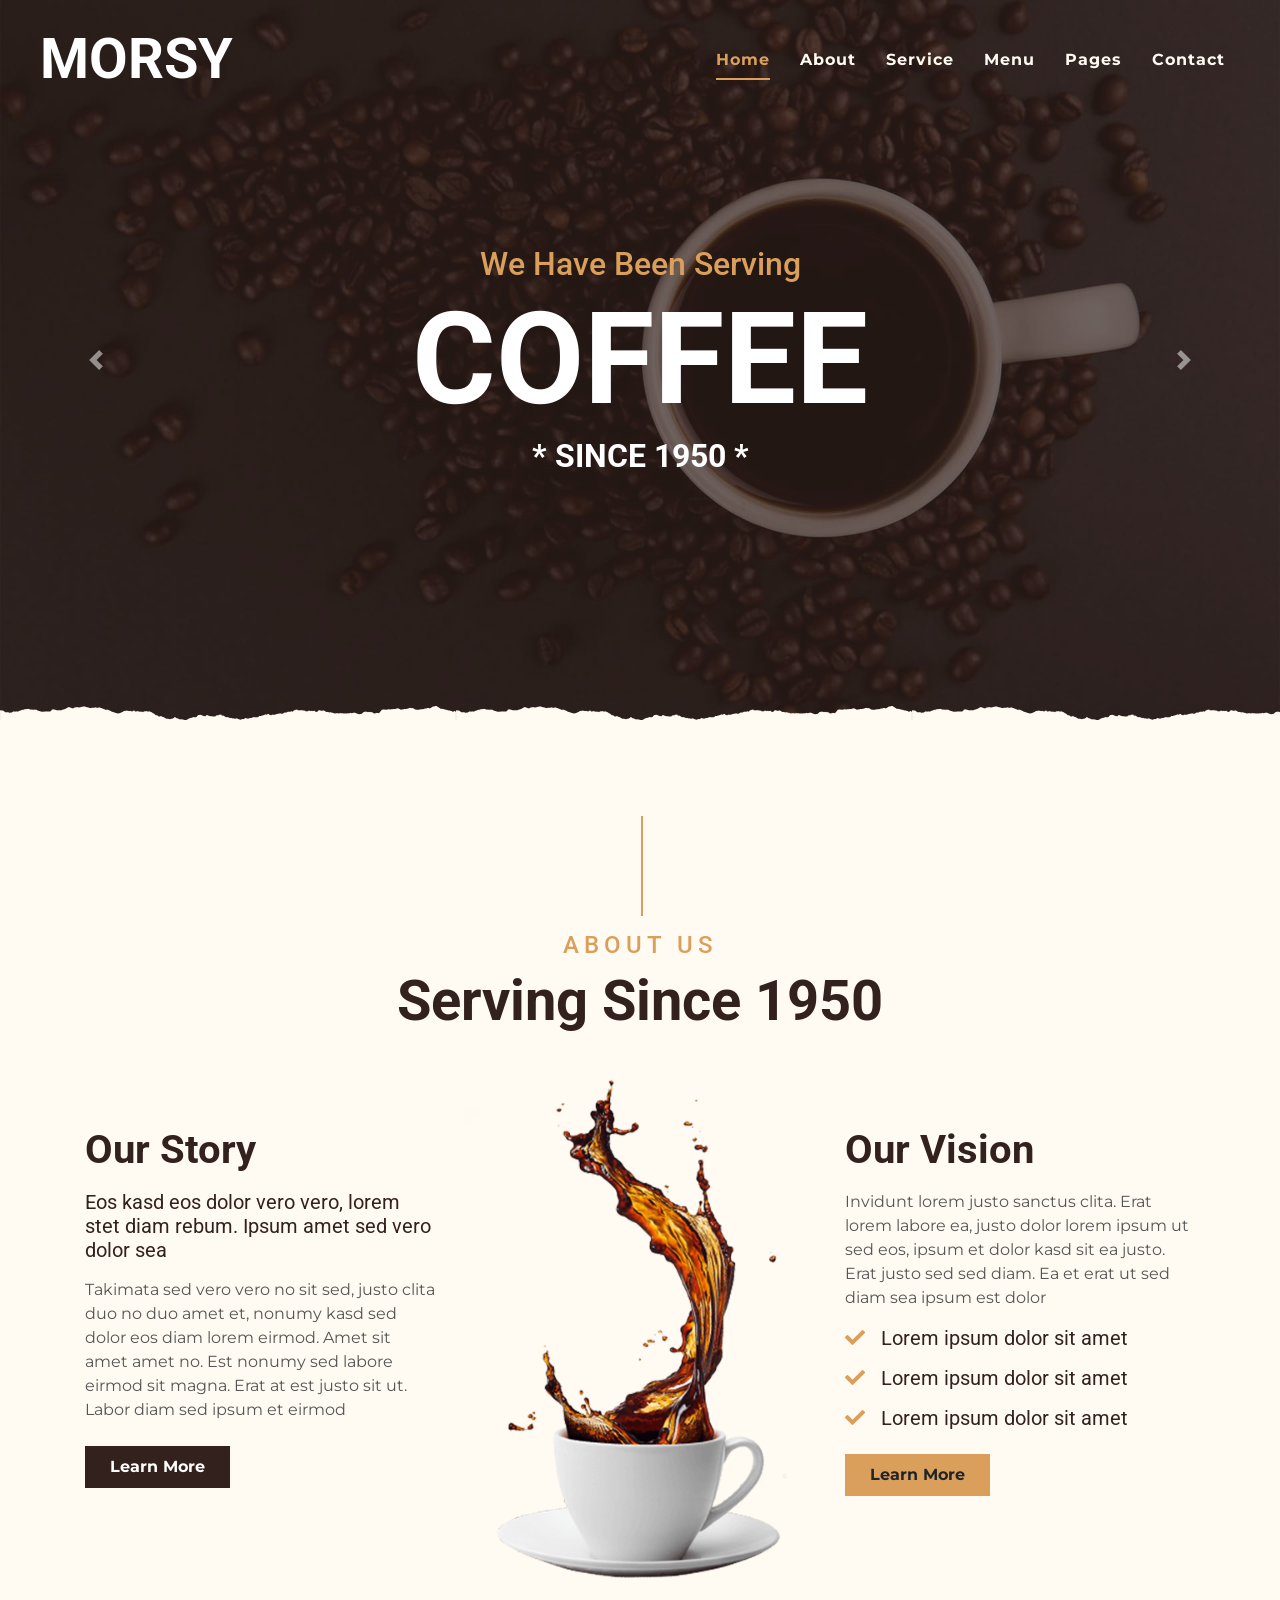
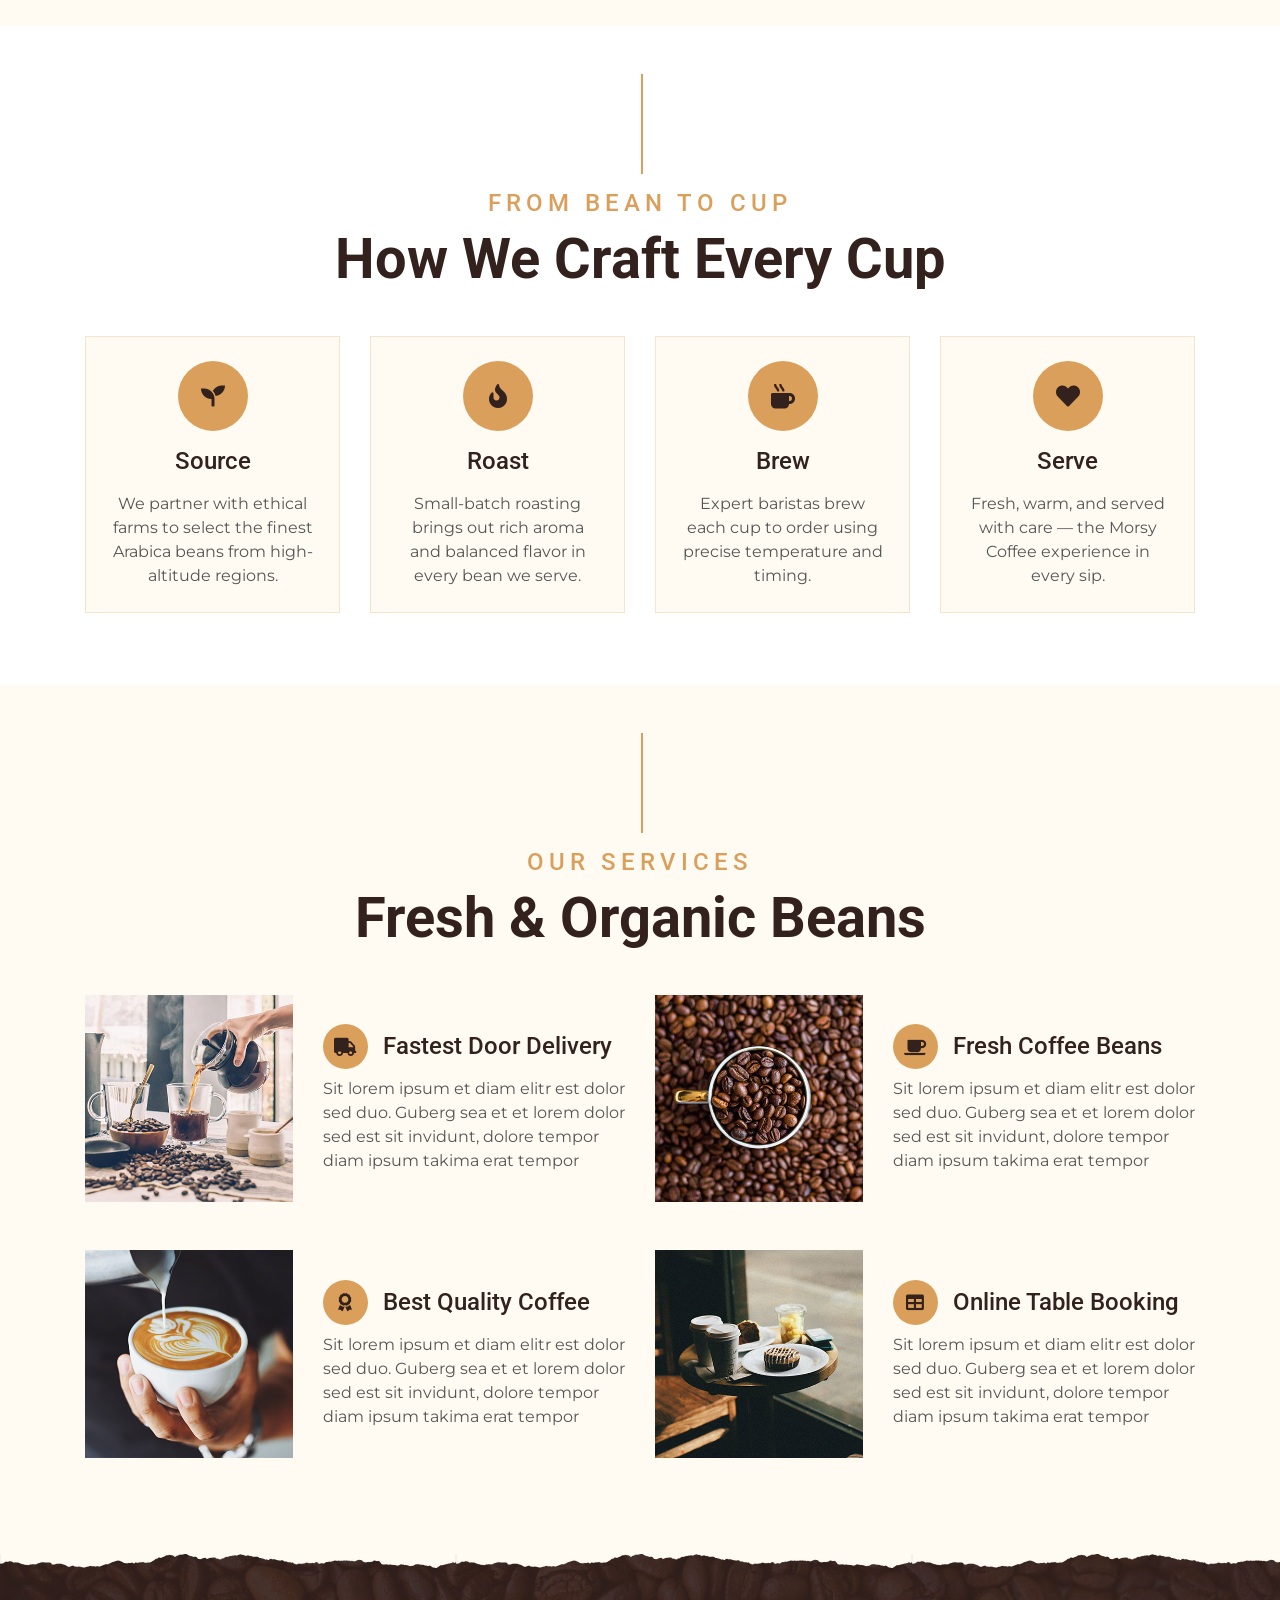
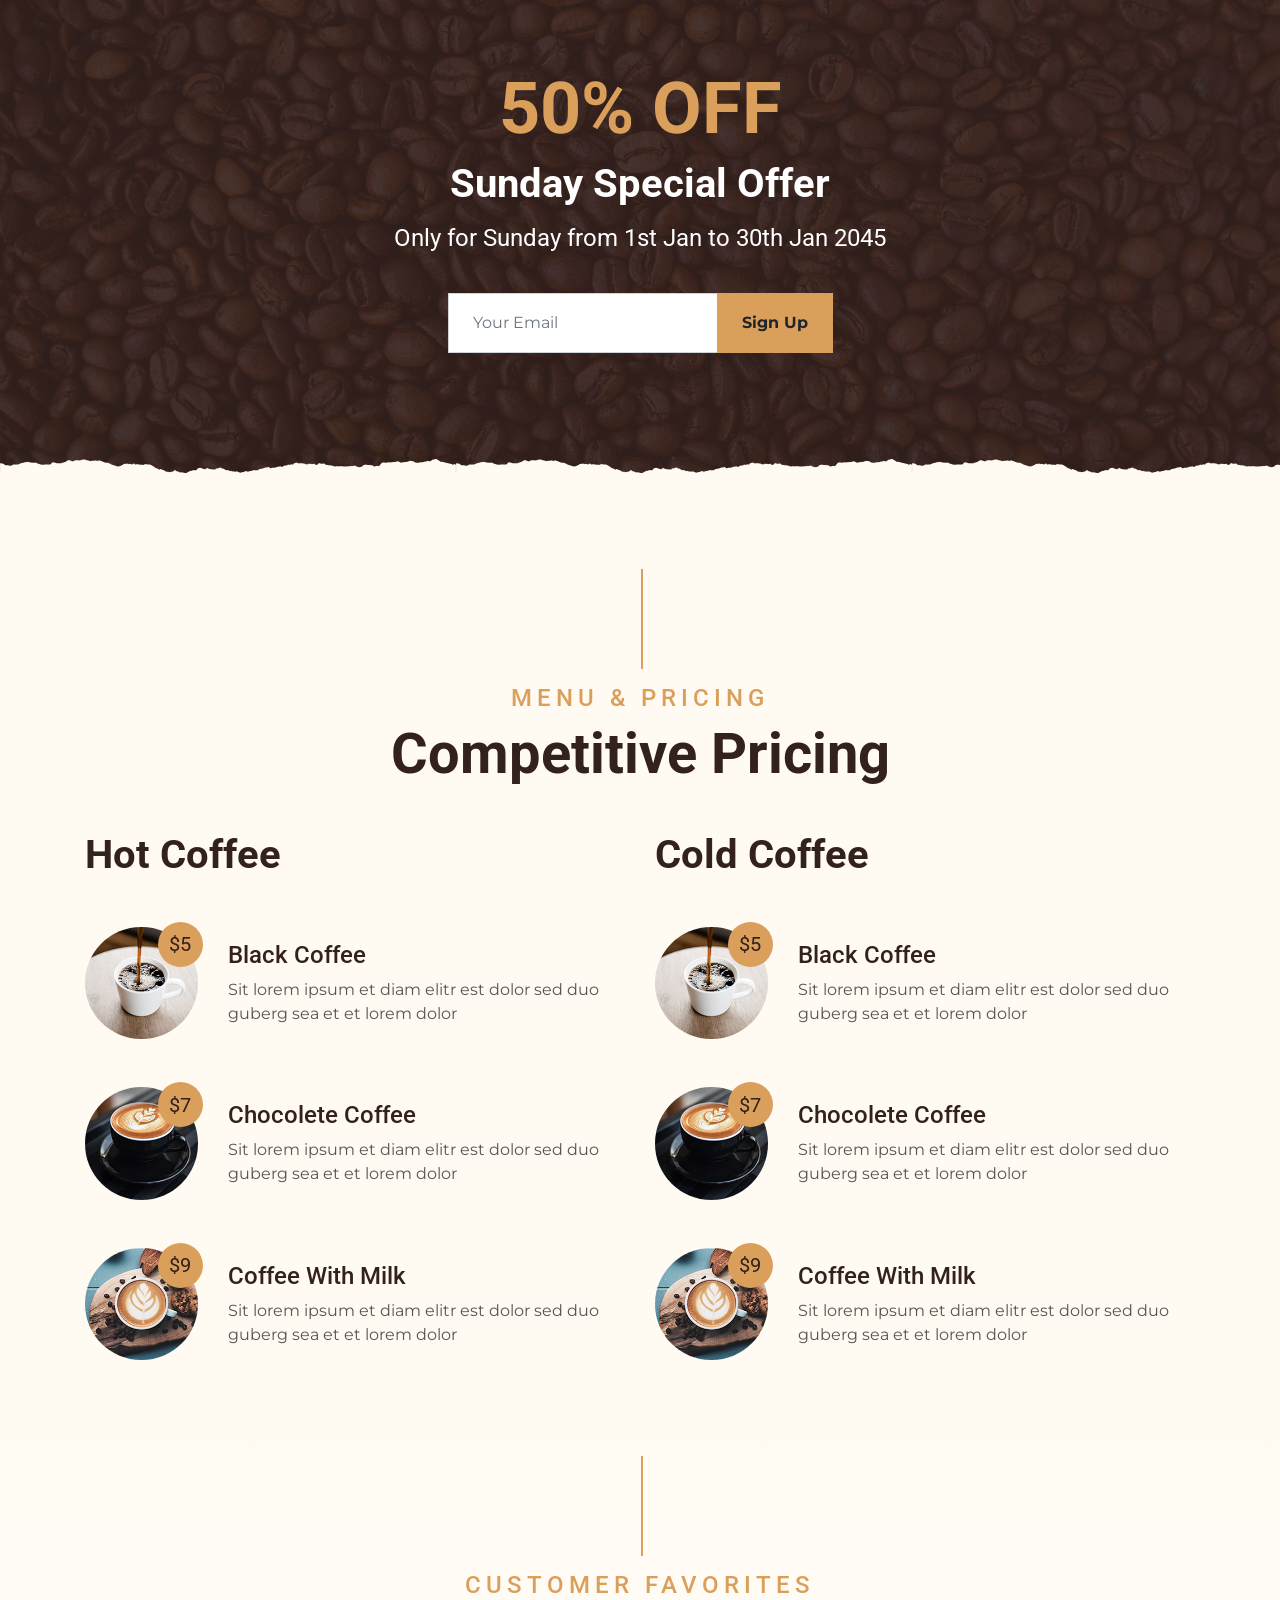
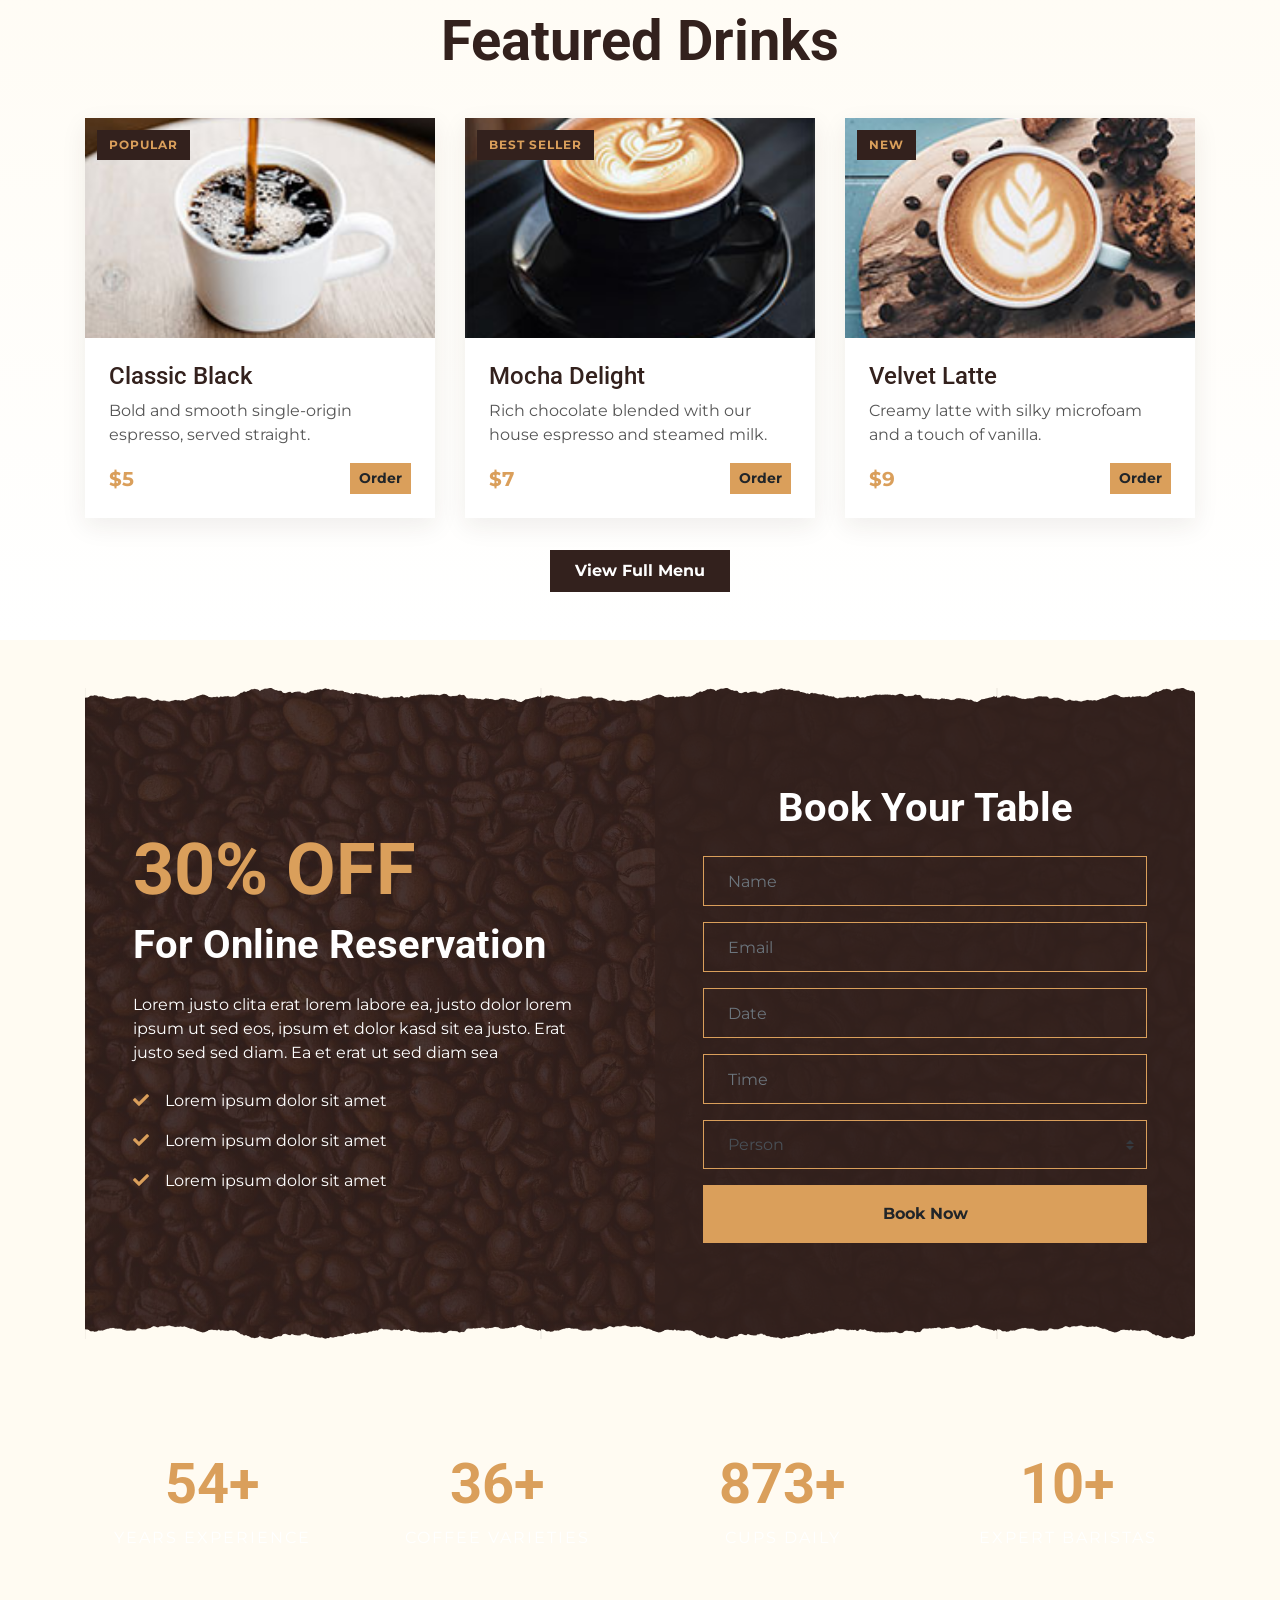
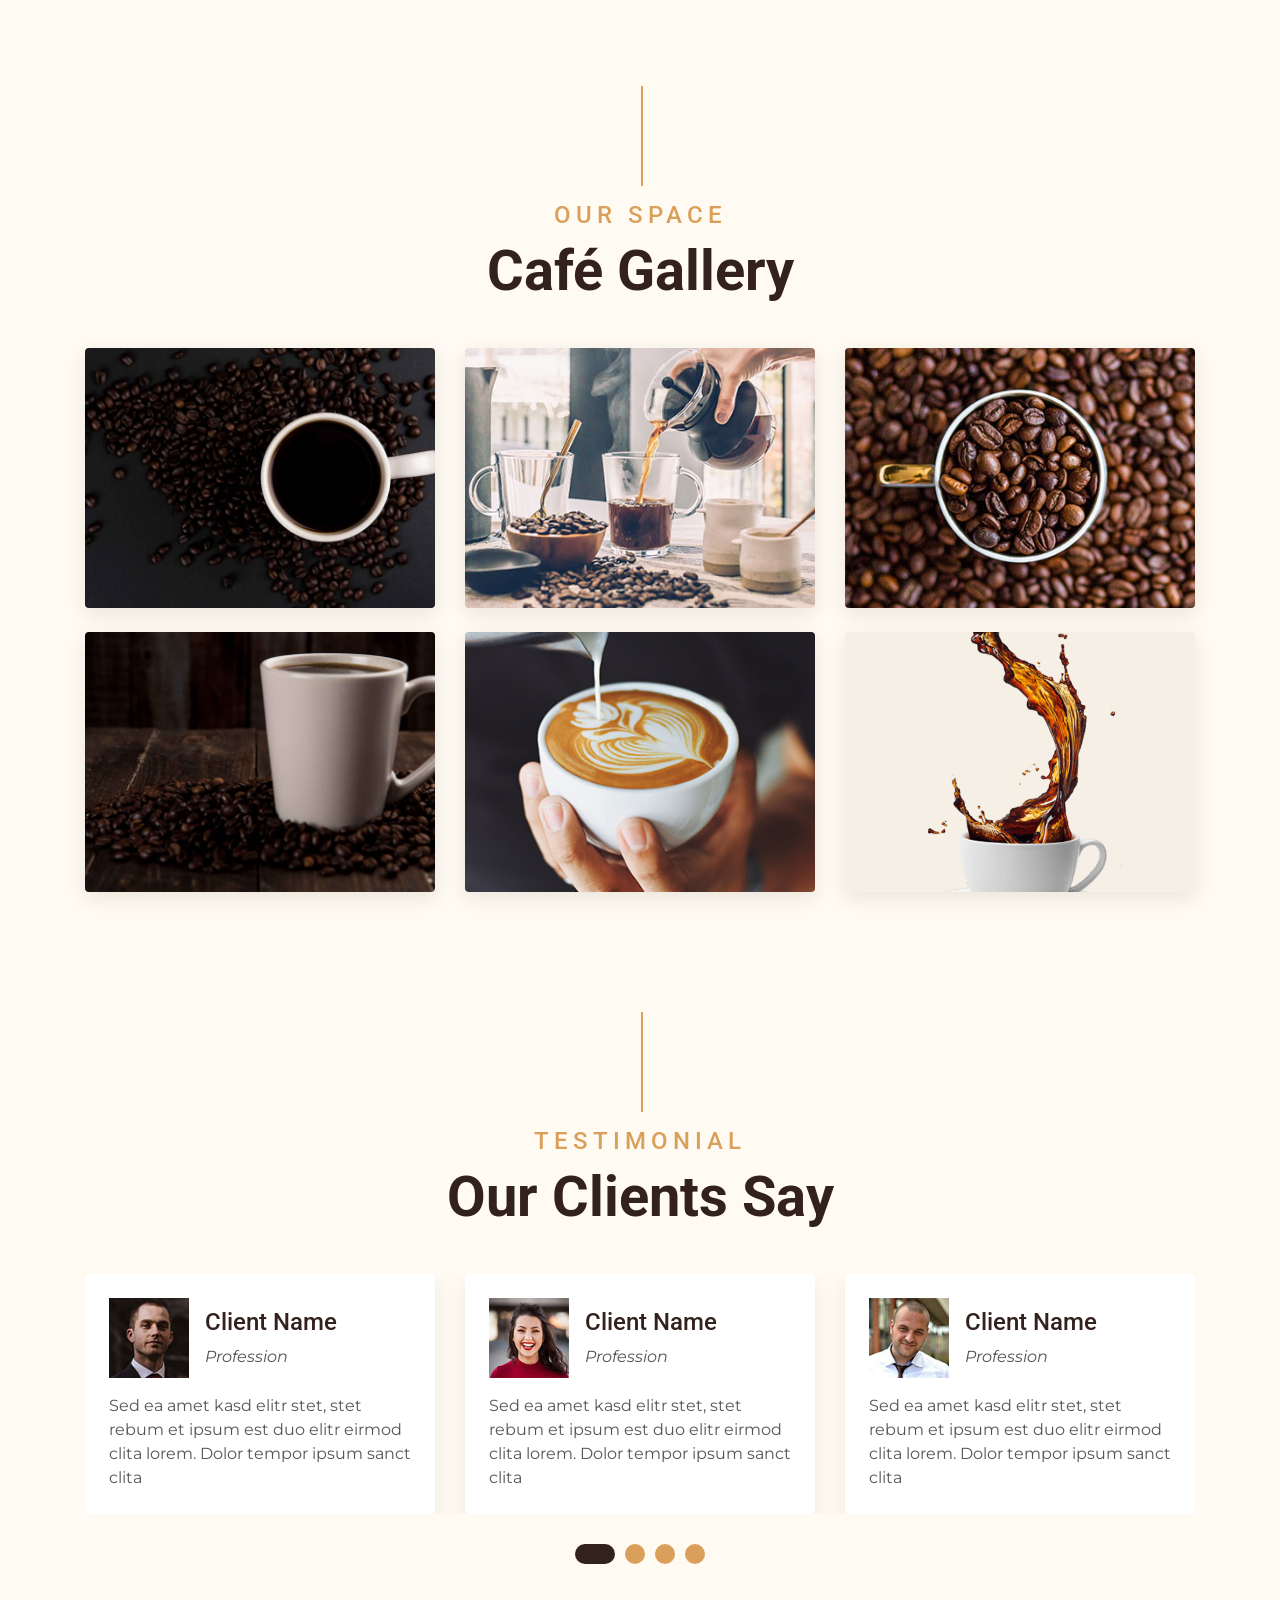
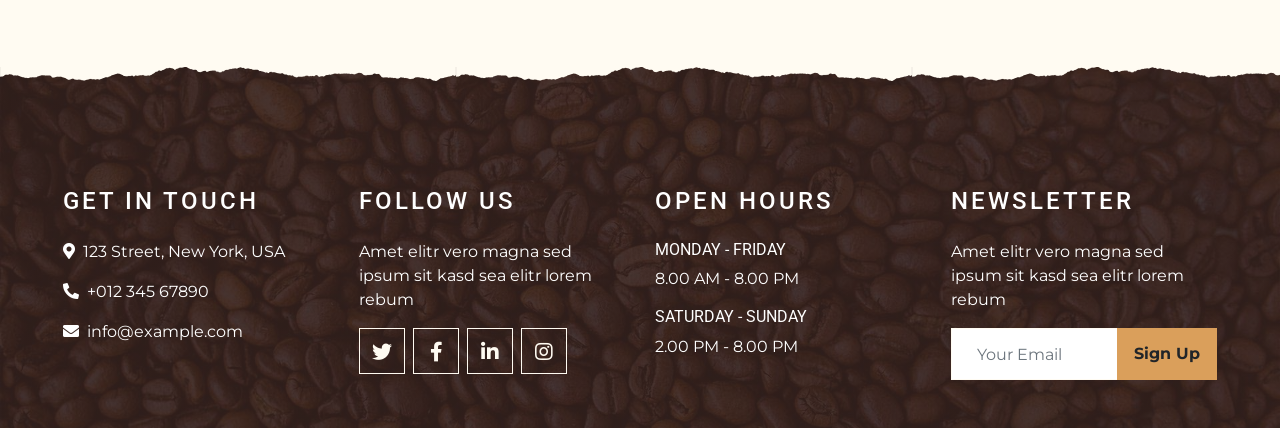
<file: index.html>
﻿<!DOCTYPE html>
<html lang="en">

<head>
    <meta charset="utf-8">
    <title>Morsy Coffee</title>
    <meta content="width=device-width, initial-scale=1.0" name="viewport">
    <meta content="coffee shop, cafe, morsy, menu, reservation" name="keywords">
    <meta content="Morsy Coffee — premium coffee, fresh beans, online reservations, and warm hospitality since 1950." name="description">

    <!-- Favicon -->
    <link href="img/favicon.ico" rel="icon">

    <!-- Google Font -->
    <link rel="preconnect" href="https://fonts.gstatic.com">
    <link href="https://fonts.googleapis.com/css2?family=Montserrat:wght@200;400&family=Roboto:wght@400;500;700&display=swap" rel="stylesheet"> 

    <!-- Font Awesome -->
    <link href="https://cdnjs.cloudflare.com/ajax/libs/font-awesome/5.10.0/css/all.min.css" rel="stylesheet">

    <!-- Libraries Stylesheet -->
    <link href="lib/owlcarousel/assets/owl.carousel.min.css" rel="stylesheet">
    <link href="lib/tempusdominus/css/tempusdominus-bootstrap-4.min.css" rel="stylesheet" />

    <!-- Customized Bootstrap Stylesheet -->
    <link href="css/style.min.css" rel="stylesheet">
    <link href="css/enhancements.css" rel="stylesheet">
</head>

<body>
    <a class="skip-link" href="#main-content">Skip to main content</a>
    <!-- Navbar Start -->
    <div class="container-fluid p-0 nav-bar">
        <nav class="navbar navbar-expand-lg bg-none navbar-dark py-3">
            <a href="index.html" class="navbar-brand px-lg-4 m-0">
                <h1 class="m-0 display-4 text-uppercase text-white">MORSY</h1>
            </a>
            <button type="button" class="navbar-toggler" data-toggle="collapse" data-target="#navbarCollapse" aria-controls="navbarCollapse" aria-expanded="false" aria-label="Toggle navigation">
                <span class="navbar-toggler-icon"></span>
            </button>
            <div class="collapse navbar-collapse justify-content-between" id="navbarCollapse">
                <div class="navbar-nav ml-auto p-4">
                    <a href="index.html" class="nav-item nav-link active">Home</a>
                    <a href="about.html" class="nav-item nav-link">About</a>
                    <a href="service.html" class="nav-item nav-link">Service</a>
                    <a href="menu.html" class="nav-item nav-link">Menu</a>
                    <div class="nav-item dropdown">
                        <a href="#" class="nav-link dropdown-toggle" data-toggle="dropdown">Pages</a>
                        <div class="dropdown-menu text-capitalize">
                            <a href="reservation.html" class="dropdown-item">Reservation</a>
                            <a href="testimonial.html" class="dropdown-item">Testimonial</a>
                        </div>
                    </div>
                    <a href="contact.html" class="nav-item nav-link">Contact</a>
                </div>
            </div>
        </nav>
    </div>
    <!-- Navbar End -->

    <!-- Carousel Start -->
    <div id="main-content" class="container-fluid p-0 mb-5">
        <div id="blog-carousel" class="carousel slide overlay-bottom" data-ride="carousel">
            <div class="carousel-inner">
                <div class="carousel-item active">
                    <img class="w-100" src="img/carousel-1.jpg" alt="Fresh coffee at Morsy">
                    <div class="carousel-caption d-flex flex-column align-items-center justify-content-center hero-caption">
                        <h2 class="text-primary font-weight-medium m-0 hero-line">We Have Been Serving</h2>
                        <h1 class="display-1 text-white m-0 hero-line hero-line-delay">COFFEE</h1>
                        <h2 class="text-white m-0 hero-line hero-line-delay-2">* SINCE 1950 *</h2>
                    </div>
                </div>
                <div class="carousel-item">
                    <img class="w-100" src="img/carousel-2.jpg" alt="Fresh coffee at Morsy">
                    <div class="carousel-caption d-flex flex-column align-items-center justify-content-center hero-caption">
                        <h2 class="text-primary font-weight-medium m-0 hero-line">We Have Been Serving</h2>
                        <h1 class="display-1 text-white m-0 hero-line hero-line-delay">COFFEE</h1>
                        <h2 class="text-white m-0 hero-line hero-line-delay-2">* SINCE 1950 *</h2>
                    </div>
                </div>
            </div>
            <a class="carousel-control-prev" href="#blog-carousel" data-slide="prev">
                <span class="carousel-control-prev-icon"></span>
            </a>
            <a class="carousel-control-next" href="#blog-carousel" data-slide="next">
                <span class="carousel-control-next-icon"></span>
            </a>
        </div>
    </div>
    <!-- Carousel End -->


    <!-- About Start -->
    <div class="container-fluid py-5">
        <div class="container">
            <div class="section-title">
                <h4 class="text-primary text-uppercase" style="letter-spacing: 5px;">About Us</h4>
                <h1 class="display-4">Serving Since 1950</h1>
            </div>
            <div class="row">
                <div class="col-lg-4 py-0 py-lg-5">
                    <h1 class="mb-3">Our Story</h1>
                    <h5 class="mb-3">Eos kasd eos dolor vero vero, lorem stet diam rebum. Ipsum amet sed vero dolor sea</h5>
                    <p>Takimata sed vero vero no sit sed, justo clita duo no duo amet et, nonumy kasd sed dolor eos diam lorem eirmod. Amet sit amet amet no. Est nonumy sed labore eirmod sit magna. Erat at est justo sit ut. Labor diam sed ipsum et eirmod</p>
                    <a href="about.html" class="btn btn-secondary font-weight-bold py-2 px-4 mt-2">Learn More</a>
                </div>
                <div class="col-lg-4 py-5 py-lg-0" style="min-height: 500px;">
                    <div class="position-relative h-100">
                        <img class="position-absolute w-100 h-100" src="img/about.png" style="object-fit: cover;">
                    </div>
                </div>
                <div class="col-lg-4 py-0 py-lg-5">
                    <h1 class="mb-3">Our Vision</h1>
                    <p>Invidunt lorem justo sanctus clita. Erat lorem labore ea, justo dolor lorem ipsum ut sed eos, ipsum et dolor kasd sit ea justo. Erat justo sed sed diam. Ea et erat ut sed diam sea ipsum est dolor</p>
                    <h5 class="mb-3"><i class="fa fa-check text-primary mr-3"></i>Lorem ipsum dolor sit amet</h5>
                    <h5 class="mb-3"><i class="fa fa-check text-primary mr-3"></i>Lorem ipsum dolor sit amet</h5>
                    <h5 class="mb-3"><i class="fa fa-check text-primary mr-3"></i>Lorem ipsum dolor sit amet</h5>
                    <a href="about.html" class="btn btn-primary font-weight-bold py-2 px-4 mt-2">Learn More</a>
                </div>
            </div>
        </div>
    </div>
    <!-- About End -->


    <!-- Process Start -->
    <div class="container-fluid py-5 process-section">
        <div class="container">
            <div class="section-title">
                <h4 class="text-primary text-uppercase" style="letter-spacing: 5px;">From Bean to Cup</h4>
                <h1 class="display-4">How We Craft Every Cup</h1>
            </div>
            <div class="row reveal-stagger">
                <div class="col-lg-3 col-md-6 mb-4 reveal-stagger-item">
                    <div class="process-card text-center h-100 p-4">
                        <div class="process-icon mx-auto mb-3"><i class="fa fa-seedling"></i></div>
                        <h4 class="mb-3">Source</h4>
                        <p class="m-0">We partner with ethical farms to select the finest Arabica beans from high-altitude regions.</p>
                    </div>
                </div>
                <div class="col-lg-3 col-md-6 mb-4 reveal-stagger-item">
                    <div class="process-card text-center h-100 p-4">
                        <div class="process-icon mx-auto mb-3"><i class="fa fa-fire"></i></div>
                        <h4 class="mb-3">Roast</h4>
                        <p class="m-0">Small-batch roasting brings out rich aroma and balanced flavor in every bean we serve.</p>
                    </div>
                </div>
                <div class="col-lg-3 col-md-6 mb-4 reveal-stagger-item">
                    <div class="process-card text-center h-100 p-4">
                        <div class="process-icon mx-auto mb-3"><i class="fa fa-mug-hot"></i></div>
                        <h4 class="mb-3">Brew</h4>
                        <p class="m-0">Expert baristas brew each cup to order using precise temperature and timing.</p>
                    </div>
                </div>
                <div class="col-lg-3 col-md-6 mb-4 reveal-stagger-item">
                    <div class="process-card text-center h-100 p-4">
                        <div class="process-icon mx-auto mb-3"><i class="fa fa-heart"></i></div>
                        <h4 class="mb-3">Serve</h4>
                        <p class="m-0">Fresh, warm, and served with care — the Morsy Coffee experience in every sip.</p>
                    </div>
                </div>
            </div>
        </div>
    </div>
    <!-- Process End -->


    <!-- Service Start -->
    <div class="container-fluid pt-5">
        <div class="container">
            <div class="section-title">
                <h4 class="text-primary text-uppercase" style="letter-spacing: 5px;">Our Services</h4>
                <h1 class="display-4">Fresh & Organic Beans</h1>
            </div>
            <div class="row">
                <div class="col-lg-6 mb-5">
                    <div class="row align-items-center">
                        <div class="col-sm-5">
                            <img class="img-fluid mb-3 mb-sm-0" src="img/service-1.jpg" alt="Coffee shop">
                        </div>
                        <div class="col-sm-7">
                            <h4><i class="fa fa-truck service-icon"></i>Fastest Door Delivery</h4>
                            <p class="m-0">Sit lorem ipsum et diam elitr est dolor sed duo. Guberg sea et et lorem dolor sed est sit
                                invidunt, dolore tempor diam ipsum takima erat tempor</p>
                        </div>
                    </div>
                </div>
                <div class="col-lg-6 mb-5">
                    <div class="row align-items-center">
                        <div class="col-sm-5">
                            <img class="img-fluid mb-3 mb-sm-0" src="img/service-2.jpg" alt="Coffee shop">
                        </div>
                        <div class="col-sm-7">
                            <h4><i class="fa fa-coffee service-icon"></i>Fresh Coffee Beans</h4>
                            <p class="m-0">Sit lorem ipsum et diam elitr est dolor sed duo. Guberg sea et et lorem dolor sed est sit
                                invidunt, dolore tempor diam ipsum takima erat tempor</p>
                        </div>
                    </div>
                </div>
                <div class="col-lg-6 mb-5">
                    <div class="row align-items-center">
                        <div class="col-sm-5">
                            <img class="img-fluid mb-3 mb-sm-0" src="img/service-3.jpg" alt="Coffee shop">
                        </div>
                        <div class="col-sm-7">
                            <h4><i class="fa fa-award service-icon"></i>Best Quality Coffee</h4>
                            <p class="m-0">Sit lorem ipsum et diam elitr est dolor sed duo. Guberg sea et et lorem dolor sed est sit
                                invidunt, dolore tempor diam ipsum takima erat tempor</p>
                        </div>
                    </div>
                </div>
                <div class="col-lg-6 mb-5">
                    <div class="row align-items-center">
                        <div class="col-sm-5">
                            <img class="img-fluid mb-3 mb-sm-0" src="img/service-4.jpg" alt="Coffee shop">
                        </div>
                        <div class="col-sm-7">
                            <h4><i class="fa fa-table service-icon"></i>Online Table Booking</h4>
                            <p class="m-0">Sit lorem ipsum et diam elitr est dolor sed duo. Guberg sea et et lorem dolor sed est sit
                                invidunt, dolore tempor diam ipsum takima erat tempor</p>
                        </div>
                    </div>
                </div>
            </div>
        </div>
    </div>
    <!-- Service End -->


    <!-- Offer Start -->
    <div class="offer container-fluid my-5 py-5 text-center position-relative overlay-top overlay-bottom">
        <div class="container py-5">
            <h1 class="display-3 text-primary mt-3">50% OFF</h1>
            <h1 class="text-white mb-3">Sunday Special Offer</h1>
            <h4 class="text-white font-weight-normal mb-4 pb-3">Only for Sunday from 1st Jan to 30th Jan 2045</h4>
            <form class="form-inline justify-content-center mb-4">
                <div class="input-group">
                    <input type="text" class="form-control p-4" placeholder="Your Email" style="height: 60px;">
                    <div class="input-group-append">
                        <button class="btn btn-primary font-weight-bold px-4" type="submit">Sign Up</button>
                    </div>
                </div>
            </form>
        </div>
    </div>
    <!-- Offer End -->


    <!-- Menu Start -->
    <div class="container-fluid pt-5">
        <div class="container">
            <div class="section-title">
                <h4 class="text-primary text-uppercase" style="letter-spacing: 5px;">Menu & Pricing</h4>
                <h1 class="display-4">Competitive Pricing</h1>
            </div>
            <div class="row">
                <div class="col-lg-6">
                    <h1 class="mb-5">Hot Coffee</h1>
                    <div class="row align-items-center mb-5">
                        <div class="col-4 col-sm-3">
                            <img class="w-100 rounded-circle mb-3 mb-sm-0" src="img/menu-1.jpg" alt="Coffee shop">
                            <h5 class="menu-price">$5</h5>
                        </div>
                        <div class="col-8 col-sm-9">
                            <h4>Black Coffee</h4>
                            <p class="m-0">Sit lorem ipsum et diam elitr est dolor sed duo guberg sea et et lorem dolor</p>
                        </div>
                    </div>
                    <div class="row align-items-center mb-5">
                        <div class="col-4 col-sm-3">
                            <img class="w-100 rounded-circle mb-3 mb-sm-0" src="img/menu-2.jpg" alt="Coffee shop">
                            <h5 class="menu-price">$7</h5>
                        </div>
                        <div class="col-8 col-sm-9">
                            <h4>Chocolete Coffee</h4>
                            <p class="m-0">Sit lorem ipsum et diam elitr est dolor sed duo guberg sea et et lorem dolor</p>
                        </div>
                    </div>
                    <div class="row align-items-center mb-5">
                        <div class="col-4 col-sm-3">
                            <img class="w-100 rounded-circle mb-3 mb-sm-0" src="img/menu-3.jpg" alt="Coffee shop">
                            <h5 class="menu-price">$9</h5>
                        </div>
                        <div class="col-8 col-sm-9">
                            <h4>Coffee With Milk</h4>
                            <p class="m-0">Sit lorem ipsum et diam elitr est dolor sed duo guberg sea et et lorem dolor</p>
                        </div>
                    </div>
                </div>
                <div class="col-lg-6">
                    <h1 class="mb-5">Cold Coffee</h1>
                    <div class="row align-items-center mb-5">
                        <div class="col-4 col-sm-3">
                            <img class="w-100 rounded-circle mb-3 mb-sm-0" src="img/menu-1.jpg" alt="Coffee shop">
                            <h5 class="menu-price">$5</h5>
                        </div>
                        <div class="col-8 col-sm-9">
                            <h4>Black Coffee</h4>
                            <p class="m-0">Sit lorem ipsum et diam elitr est dolor sed duo guberg sea et et lorem dolor</p>
                        </div>
                    </div>
                    <div class="row align-items-center mb-5">
                        <div class="col-4 col-sm-3">
                            <img class="w-100 rounded-circle mb-3 mb-sm-0" src="img/menu-2.jpg" alt="Coffee shop">
                            <h5 class="menu-price">$7</h5>
                        </div>
                        <div class="col-8 col-sm-9">
                            <h4>Chocolete Coffee</h4>
                            <p class="m-0">Sit lorem ipsum et diam elitr est dolor sed duo guberg sea et et lorem dolor</p>
                        </div>
                    </div>
                    <div class="row align-items-center mb-5">
                        <div class="col-4 col-sm-3">
                            <img class="w-100 rounded-circle mb-3 mb-sm-0" src="img/menu-3.jpg" alt="Coffee shop">
                            <h5 class="menu-price">$9</h5>
                        </div>
                        <div class="col-8 col-sm-9">
                            <h4>Coffee With Milk</h4>
                            <p class="m-0">Sit lorem ipsum et diam elitr est dolor sed duo guberg sea et et lorem dolor</p>
                        </div>
                    </div>
                </div>
            </div>
        </div>
    </div>
    <!-- Menu End -->


    <!-- Featured Drinks Start -->
    <div class="container-fluid py-5 featured-section">
        <div class="container">
            <div class="section-title">
                <h4 class="text-primary text-uppercase" style="letter-spacing: 5px;">Customer Favorites</h4>
                <h1 class="display-4">Featured Drinks</h1>
            </div>
            <div class="row reveal-stagger">
                <div class="col-lg-4 col-md-6 mb-4 reveal-stagger-item">
                    <div class="drink-card h-100">
                        <div class="drink-card-img-wrap">
                            <img class="img-fluid w-100" src="img/menu-1.jpg" alt="Black coffee" loading="lazy">
                            <span class="drink-badge">Popular</span>
                        </div>
                        <div class="drink-card-body p-4">
                            <h4>Classic Black</h4>
                            <p class="mb-3">Bold and smooth single-origin espresso, served straight.</p>
                            <div class="d-flex justify-content-between align-items-center">
                                <span class="drink-price">$5</span>
                                <a href="menu.html" class="btn btn-sm btn-primary font-weight-bold">Order</a>
                            </div>
                        </div>
                    </div>
                </div>
                <div class="col-lg-4 col-md-6 mb-4 reveal-stagger-item">
                    <div class="drink-card h-100">
                        <div class="drink-card-img-wrap">
                            <img class="img-fluid w-100" src="img/menu-2.jpg" alt="Chocolate coffee" loading="lazy">
                            <span class="drink-badge">Best Seller</span>
                        </div>
                        <div class="drink-card-body p-4">
                            <h4>Mocha Delight</h4>
                            <p class="mb-3">Rich chocolate blended with our house espresso and steamed milk.</p>
                            <div class="d-flex justify-content-between align-items-center">
                                <span class="drink-price">$7</span>
                                <a href="menu.html" class="btn btn-sm btn-primary font-weight-bold">Order</a>
                            </div>
                        </div>
                    </div>
                </div>
                <div class="col-lg-4 col-md-6 mb-4 reveal-stagger-item">
                    <div class="drink-card h-100">
                        <div class="drink-card-img-wrap">
                            <img class="img-fluid w-100" src="img/menu-3.jpg" alt="Coffee with milk" loading="lazy">
                            <span class="drink-badge">New</span>
                        </div>
                        <div class="drink-card-body p-4">
                            <h4>Velvet Latte</h4>
                            <p class="mb-3">Creamy latte with silky microfoam and a touch of vanilla.</p>
                            <div class="d-flex justify-content-between align-items-center">
                                <span class="drink-price">$9</span>
                                <a href="menu.html" class="btn btn-sm btn-primary font-weight-bold">Order</a>
                            </div>
                        </div>
                    </div>
                </div>
            </div>
            <div class="text-center mt-2">
                <a href="menu.html" class="btn btn-secondary font-weight-bold py-2 px-4">View Full Menu</a>
            </div>
        </div>
    </div>
    <!-- Featured Drinks End -->


    <!-- Reservation Start -->
    <div class="container-fluid my-5">
        <div class="container">
            <div class="reservation position-relative overlay-top overlay-bottom">
                <div class="row align-items-center">
                    <div class="col-lg-6 my-5 my-lg-0">
                        <div class="p-5">
                            <div class="mb-4">
                                <h1 class="display-3 text-primary">30% OFF</h1>
                                <h1 class="text-white">For Online Reservation</h1>
                            </div>
                            <p class="text-white">Lorem justo clita erat lorem labore ea, justo dolor lorem ipsum ut sed eos,
                                ipsum et dolor kasd sit ea justo. Erat justo sed sed diam. Ea et erat ut sed diam sea</p>
                            <ul class="list-inline text-white m-0">
                                <li class="py-2"><i class="fa fa-check text-primary mr-3"></i>Lorem ipsum dolor sit amet</li>
                                <li class="py-2"><i class="fa fa-check text-primary mr-3"></i>Lorem ipsum dolor sit amet</li>
                                <li class="py-2"><i class="fa fa-check text-primary mr-3"></i>Lorem ipsum dolor sit amet</li>
                            </ul>
                        </div>
                    </div>
                    <div class="col-lg-6">
                        <div class="text-center p-5" style="background: rgba(51, 33, 29, .8);">
                            <h1 class="text-white mb-4 mt-5">Book Your Table</h1>
                            <form class="mb-5">
                                <div class="form-group">
                                    <input type="text" class="form-control bg-transparent border-primary p-4" placeholder="Name"
                                        required="required" />
                                </div>
                                <div class="form-group">
                                    <input type="email" class="form-control bg-transparent border-primary p-4" placeholder="Email"
                                        required="required" />
                                </div>
                                <div class="form-group">
                                    <div class="date" id="date" data-target-input="nearest">
                                        <input type="text" class="form-control bg-transparent border-primary p-4 datetimepicker-input" placeholder="Date" data-target="#date" data-toggle="datetimepicker"/>
                                    </div>
                                </div>
                                <div class="form-group">
                                    <div class="time" id="time" data-target-input="nearest">
                                        <input type="text" class="form-control bg-transparent border-primary p-4 datetimepicker-input" placeholder="Time" data-target="#time" data-toggle="datetimepicker"/>
                                    </div>
                                </div>
                                <div class="form-group">
                                    <select class="custom-select bg-transparent border-primary px-4" style="height: 49px;">
                                        <option selected>Person</option>
                                        <option value="1">Person 1</option>
                                        <option value="2">Person 2</option>
                                        <option value="3">Person 3</option>
                                        <option value="3">Person 4</option>
                                    </select>
                                </div>
                                
                                <div>
                                    <button class="btn btn-primary btn-block font-weight-bold py-3" type="submit">Book Now</button>
                                </div>
                            </form>
                        </div>
                    </div>
                </div>
            </div>
        </div>
    </div>
    <!-- Reservation End -->


    <!-- Stats Start -->
    <div class="container-fluid py-5 stats-section">
        <div class="container">
            <div class="row text-center reveal-stagger">
                <div class="col-lg-3 col-md-6 col-6 mb-4 reveal-stagger-item">
                    <div class="stat-item">
                        <h2 class="display-4 text-primary font-weight-bold mb-2"><span class="stat-number" data-count="75">0</span>+</h2>
                        <p class="text-white text-uppercase mb-0" style="letter-spacing: 2px;">Years Experience</p>
                    </div>
                </div>
                <div class="col-lg-3 col-md-6 col-6 mb-4 reveal-stagger-item">
                    <div class="stat-item">
                        <h2 class="display-4 text-primary font-weight-bold mb-2"><span class="stat-number" data-count="50">0</span>+</h2>
                        <p class="text-white text-uppercase mb-0" style="letter-spacing: 2px;">Coffee Varieties</p>
                    </div>
                </div>
                <div class="col-lg-3 col-md-6 col-6 mb-4 reveal-stagger-item">
                    <div class="stat-item">
                        <h2 class="display-4 text-primary font-weight-bold mb-2"><span class="stat-number" data-count="1200">0</span>+</h2>
                        <p class="text-white text-uppercase mb-0" style="letter-spacing: 2px;">Cups Daily</p>
                    </div>
                </div>
                <div class="col-lg-3 col-md-6 col-6 mb-4 reveal-stagger-item">
                    <div class="stat-item">
                        <h2 class="display-4 text-primary font-weight-bold mb-2"><span class="stat-number" data-count="15">0</span>+</h2>
                        <p class="text-white text-uppercase mb-0" style="letter-spacing: 2px;">Expert Baristas</p>
                    </div>
                </div>
            </div>
        </div>
    </div>
    <!-- Stats End -->


    <!-- Gallery Start -->
    <div class="container-fluid py-5">
        <div class="container">
            <div class="section-title">
                <h4 class="text-primary text-uppercase" style="letter-spacing: 5px;">Our Space</h4>
                <h1 class="display-4">Café Gallery</h1>
            </div>
            <div class="row gallery-grid reveal-stagger">
                <div class="col-lg-4 col-md-6 mb-4 reveal-stagger-item">
                    <div class="gallery-item">
                        <img class="img-fluid w-100" src="img/carousel-1.jpg" alt="Morsy Coffee interior" loading="lazy">
                        <div class="gallery-overlay"><i class="fa fa-coffee"></i></div>
                    </div>
                </div>
                <div class="col-lg-4 col-md-6 mb-4 reveal-stagger-item">
                    <div class="gallery-item">
                        <img class="img-fluid w-100" src="img/service-1.jpg" alt="Fresh coffee delivery" loading="lazy">
                        <div class="gallery-overlay"><i class="fa fa-truck"></i></div>
                    </div>
                </div>
                <div class="col-lg-4 col-md-6 mb-4 reveal-stagger-item">
                    <div class="gallery-item">
                        <img class="img-fluid w-100" src="img/service-2.jpg" alt="Coffee beans" loading="lazy">
                        <div class="gallery-overlay"><i class="fa fa-seedling"></i></div>
                    </div>
                </div>
                <div class="col-lg-4 col-md-6 mb-4 reveal-stagger-item">
                    <div class="gallery-item">
                        <img class="img-fluid w-100" src="img/carousel-2.jpg" alt="Coffee bar" loading="lazy">
                        <div class="gallery-overlay"><i class="fa fa-mug-hot"></i></div>
                    </div>
                </div>
                <div class="col-lg-4 col-md-6 mb-4 reveal-stagger-item">
                    <div class="gallery-item">
                        <img class="img-fluid w-100" src="img/service-3.jpg" alt="Quality coffee" loading="lazy">
                        <div class="gallery-overlay"><i class="fa fa-award"></i></div>
                    </div>
                </div>
                <div class="col-lg-4 col-md-6 mb-4 reveal-stagger-item">
                    <div class="gallery-item">
                        <img class="img-fluid w-100" src="img/about.png" alt="About Morsy Coffee" loading="lazy">
                        <div class="gallery-overlay"><i class="fa fa-store"></i></div>
                    </div>
                </div>
            </div>
        </div>
    </div>
    <!-- Gallery End -->


    <!-- Testimonial Start -->
    <div class="container-fluid py-5">
        <div class="container">
            <div class="section-title">
                <h4 class="text-primary text-uppercase" style="letter-spacing: 5px;">Testimonial</h4>
                <h1 class="display-4">Our Clients Say</h1>
            </div>
            <div class="owl-carousel testimonial-carousel">
                <div class="testimonial-item">
                    <div class="d-flex align-items-center mb-3">
                        <img class="img-fluid" src="img/testimonial-1.jpg" alt="Coffee shop">
                        <div class="ml-3">
                            <h4>Client Name</h4>
                            <i>Profession</i>
                        </div>
                    </div>
                    <p class="m-0">Sed ea amet kasd elitr stet, stet rebum et ipsum est duo elitr eirmod clita lorem. Dolor tempor ipsum sanct clita</p>
                </div>
                <div class="testimonial-item">
                    <div class="d-flex align-items-center mb-3">
                        <img class="img-fluid" src="img/testimonial-2.jpg" alt="Coffee shop">
                        <div class="ml-3">
                            <h4>Client Name</h4>
                            <i>Profession</i>
                        </div>
                    </div>
                    <p class="m-0">Sed ea amet kasd elitr stet, stet rebum et ipsum est duo elitr eirmod clita lorem. Dolor tempor ipsum sanct clita</p>
                </div>
                <div class="testimonial-item">
                    <div class="d-flex align-items-center mb-3">
                        <img class="img-fluid" src="img/testimonial-3.jpg" alt="Coffee shop">
                        <div class="ml-3">
                            <h4>Client Name</h4>
                            <i>Profession</i>
                        </div>
                    </div>
                    <p class="m-0">Sed ea amet kasd elitr stet, stet rebum et ipsum est duo elitr eirmod clita lorem. Dolor tempor ipsum sanct clita</p>
                </div>
                <div class="testimonial-item">
                    <div class="d-flex align-items-center mb-3">
                        <img class="img-fluid" src="img/testimonial-4.jpg" alt="Coffee shop">
                        <div class="ml-3">
                            <h4>Client Name</h4>
                            <i>Profession</i>
                        </div>
                    </div>
                    <p class="m-0">Sed ea amet kasd elitr stet, stet rebum et ipsum est duo elitr eirmod clita lorem. Dolor tempor ipsum sanct clita</p>
                </div>
            </div>
        </div>
    </div>
    <!-- Testimonial End -->


    <!-- Footer Start -->
    <div class="container-fluid footer text-white mt-5 pt-5 px-0 position-relative overlay-top">
        <div class="row mx-0 pt-5 px-sm-3 px-lg-5 mt-4">
            <div class="col-lg-3 col-md-6 mb-5">
                <h4 class="text-white text-uppercase mb-4" style="letter-spacing: 3px;">Get In Touch</h4>
                <p><i class="fa fa-map-marker-alt mr-2"></i>123 Street, New York, USA</p>
                <p><i class="fa fa-phone-alt mr-2"></i>+012 345 67890</p>
                <p class="m-0"><i class="fa fa-envelope mr-2"></i>info@example.com</p>
            </div>
            <div class="col-lg-3 col-md-6 mb-5">
                <h4 class="text-white text-uppercase mb-4" style="letter-spacing: 3px;">Follow Us</h4>
                <p>Amet elitr vero magna sed ipsum sit kasd sea elitr lorem rebum</p>
                <div class="d-flex justify-content-start">
                    <a class="btn btn-lg btn-outline-light btn-lg-square mr-2" href="#"><i class="fab fa-twitter"></i></a>
                    <a class="btn btn-lg btn-outline-light btn-lg-square mr-2" href="#"><i class="fab fa-facebook-f"></i></a>
                    <a class="btn btn-lg btn-outline-light btn-lg-square mr-2" href="#"><i class="fab fa-linkedin-in"></i></a>
                    <a class="btn btn-lg btn-outline-light btn-lg-square" href="#"><i class="fab fa-instagram"></i></a>
                </div>
            </div>
            <div class="col-lg-3 col-md-6 mb-5">
                <h4 class="text-white text-uppercase mb-4" style="letter-spacing: 3px;">Open Hours</h4>
                <div>
                    <h6 class="text-white text-uppercase">Monday - Friday</h6>
                    <p>8.00 AM - 8.00 PM</p>
                    <h6 class="text-white text-uppercase">Saturday - Sunday</h6>
                    <p>2.00 PM - 8.00 PM</p>
                </div>
            </div>
            <div class="col-lg-3 col-md-6 mb-5">
                <h4 class="text-white text-uppercase mb-4" style="letter-spacing: 3px;">Newsletter</h4>
                <p>Amet elitr vero magna sed ipsum sit kasd sea elitr lorem rebum</p>
                <div class="w-100">
                    <div class="input-group">
                        <input type="text" class="form-control border-light" style="padding: 25px;" placeholder="Your Email">
                        <div class="input-group-append">
                            <button class="btn btn-primary font-weight-bold px-3">Sign Up</button>
                        </div>
                    </div>
                </div>
            </div>
        </div>
</div>
    <!-- Footer End -->


    <!-- Back to Top -->
    <a href="#" class="btn btn-lg btn-primary btn-lg-square back-to-top"><i class="fa fa-angle-double-up"></i></a>


    <!-- JavaScript Libraries -->
    <script src="https://code.jquery.com/jquery-3.4.1.min.js"></script>
    <script src="https://stackpath.bootstrapcdn.com/bootstrap/4.4.1/js/bootstrap.bundle.min.js"></script>
    <script src="lib/easing/easing.min.js"></script>
    <script src="lib/owlcarousel/owl.carousel.min.js"></script>
    <script src="lib/tempusdominus/js/moment.min.js"></script>
    <script src="lib/tempusdominus/js/tempusdominus-bootstrap-4.min.js"></script>
    <script src="js/main.js"></script>
</body>

</html>
</file>
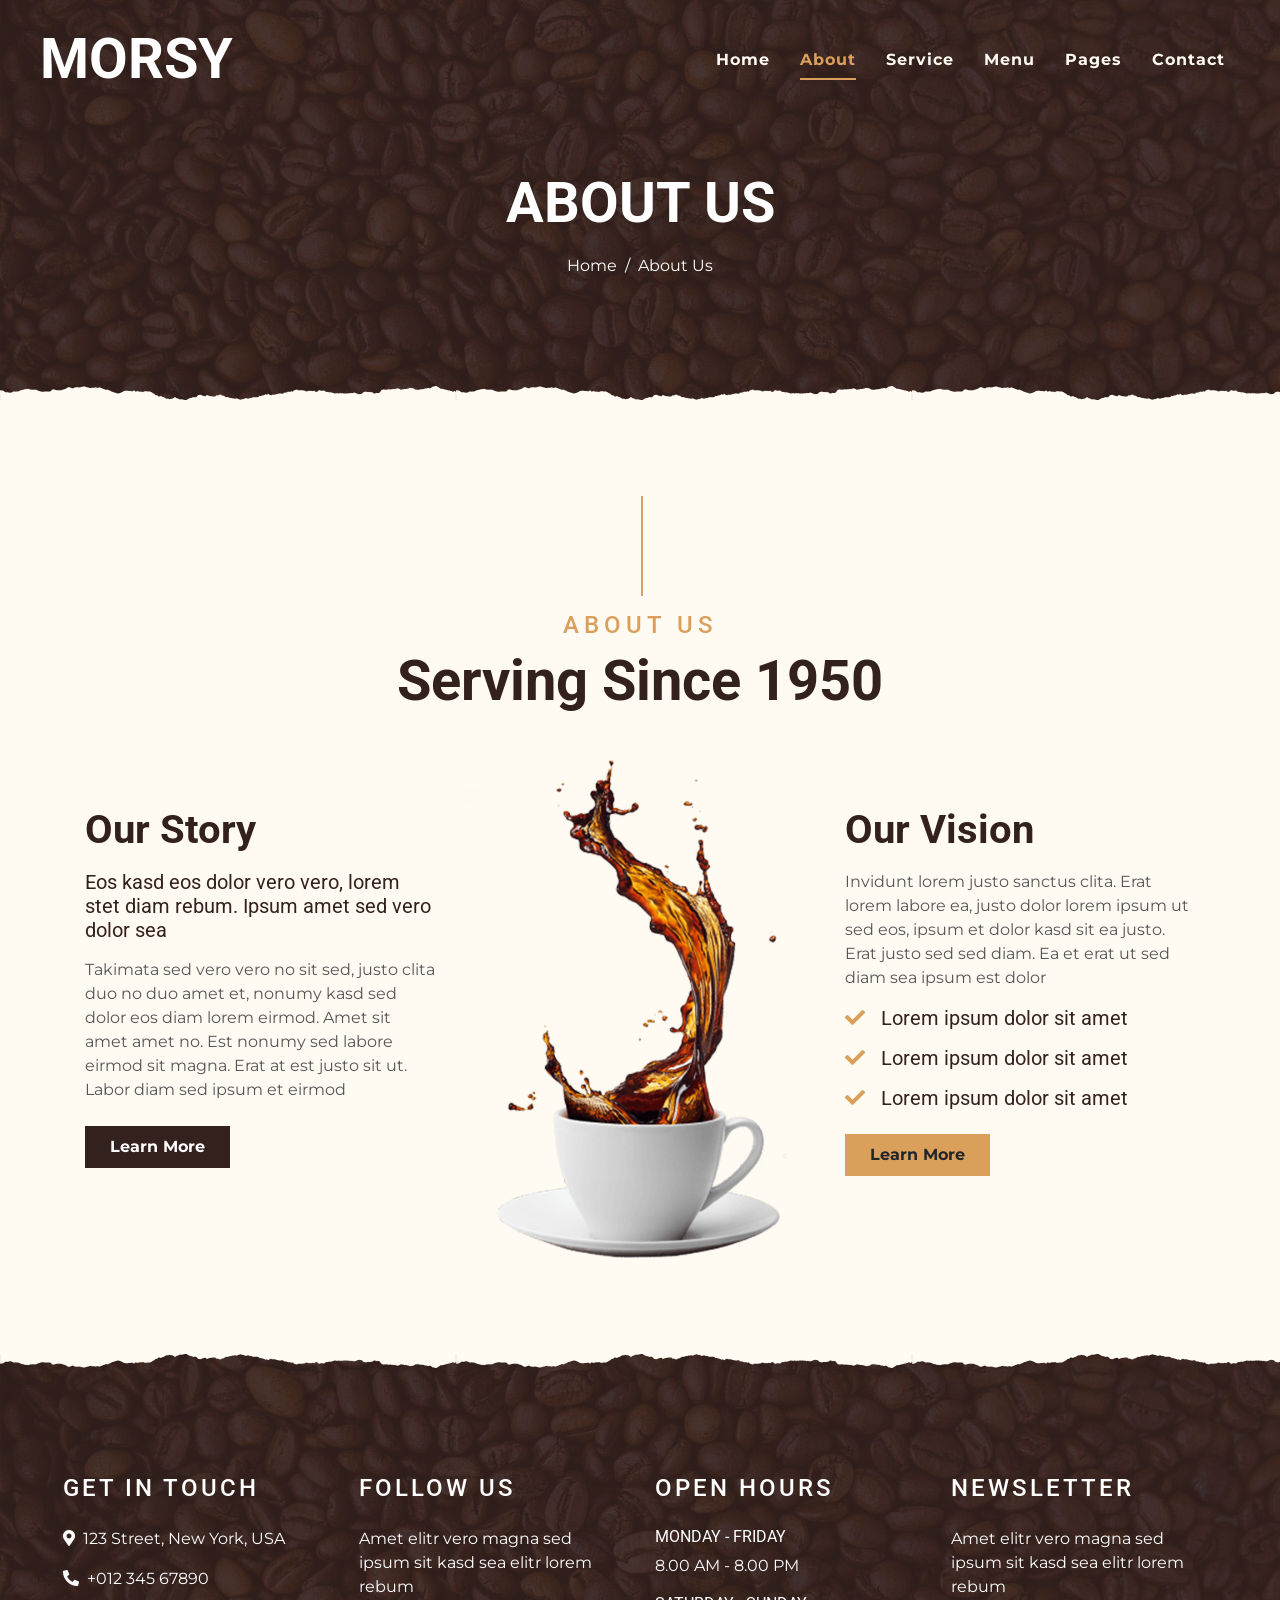
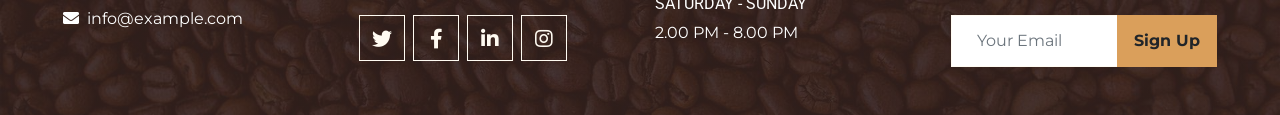
<file: about.html>
﻿<!DOCTYPE html>
<html lang="en">

<head>
    <meta charset="utf-8">
    <title>Morsy Coffee</title>
    <meta content="width=device-width, initial-scale=1.0" name="viewport">
    <meta content="coffee shop, cafe, morsy, menu, reservation" name="keywords">
    <meta content="Morsy Coffee — premium coffee, fresh beans, online reservations, and warm hospitality since 1950." name="description">

    <!-- Favicon -->
    <link href="img/favicon.ico" rel="icon">

    <!-- Google Font -->
    <link rel="preconnect" href="https://fonts.gstatic.com">
    <link href="https://fonts.googleapis.com/css2?family=Montserrat:wght@200;400&family=Roboto:wght@400;500;700&display=swap" rel="stylesheet"> 

    <!-- Font Awesome -->
    <link href="https://cdnjs.cloudflare.com/ajax/libs/font-awesome/5.10.0/css/all.min.css" rel="stylesheet">

    <!-- Libraries Stylesheet -->
    <link href="lib/owlcarousel/assets/owl.carousel.min.css" rel="stylesheet">
    <link href="lib/tempusdominus/css/tempusdominus-bootstrap-4.min.css" rel="stylesheet" />

    <!-- Customized Bootstrap Stylesheet -->
    <link href="css/style.min.css" rel="stylesheet">
    <link href="css/enhancements.css" rel="stylesheet">
</head>

<body>
    <a class="skip-link" href="#main-content">Skip to main content</a>
    <!-- Navbar Start -->
    <div class="container-fluid p-0 nav-bar">
        <nav class="navbar navbar-expand-lg bg-none navbar-dark py-3">
            <a href="index.html" class="navbar-brand px-lg-4 m-0">
                <h1 class="m-0 display-4 text-uppercase text-white">MORSY</h1>
            </a>
            <button type="button" class="navbar-toggler" data-toggle="collapse" data-target="#navbarCollapse" aria-controls="navbarCollapse" aria-expanded="false" aria-label="Toggle navigation">
                <span class="navbar-toggler-icon"></span>
            </button>
            <div class="collapse navbar-collapse justify-content-between" id="navbarCollapse">
                <div class="navbar-nav ml-auto p-4">
                    <a href="index.html" class="nav-item nav-link">Home</a>
                    <a href="about.html" class="nav-item nav-link active">About</a>
                    <a href="service.html" class="nav-item nav-link">Service</a>
                    <a href="menu.html" class="nav-item nav-link">Menu</a>
                    <div class="nav-item dropdown">
                        <a href="#" class="nav-link dropdown-toggle" data-toggle="dropdown">Pages</a>
                        <div class="dropdown-menu text-capitalize">
                            <a href="reservation.html" class="dropdown-item">Reservation</a>
                            <a href="testimonial.html" class="dropdown-item">Testimonial</a>
                        </div>
                    </div>
                    <a href="contact.html" class="nav-item nav-link">Contact</a>
                </div>
            </div>
        </nav>
    </div>
    <!-- Navbar End -->


    <!-- Page Header Start -->
    <div id="main-content" class="container-fluid page-header mb-5 position-relative overlay-bottom">
        <div class="d-flex flex-column align-items-center justify-content-center pt-0 pt-lg-5" style="min-height: 400px">
            <h1 class="display-4 mb-3 mt-0 mt-lg-5 text-white text-uppercase">About Us</h1>
            <div class="d-inline-flex mb-lg-5">
                <p class="m-0 text-white"><a class="text-white" href="index.html">Home</a></p>
                <p class="m-0 text-white px-2">/</p>
                <p class="m-0 text-white">About Us</p>
            </div>
        </div>
    </div>
    <!-- Page Header End -->


    <!-- About Start -->
    <div class="container-fluid py-5">
        <div class="container">
            <div class="section-title">
                <h4 class="text-primary text-uppercase" style="letter-spacing: 5px;">About Us</h4>
                <h1 class="display-4">Serving Since 1950</h1>
            </div>
            <div class="row">
                <div class="col-lg-4 py-0 py-lg-5">
                    <h1 class="mb-3">Our Story</h1>
                    <h5 class="mb-3">Eos kasd eos dolor vero vero, lorem stet diam rebum. Ipsum amet sed vero dolor sea</h5>
                    <p>Takimata sed vero vero no sit sed, justo clita duo no duo amet et, nonumy kasd sed dolor eos diam lorem eirmod. Amet sit amet amet no. Est nonumy sed labore eirmod sit magna. Erat at est justo sit ut. Labor diam sed ipsum et eirmod</p>
                    <a href="service.html" class="btn btn-secondary font-weight-bold py-2 px-4 mt-2">Learn More</a>
                </div>
                <div class="col-lg-4 py-5 py-lg-0" style="min-height: 500px;">
                    <div class="position-relative h-100">
                        <img class="position-absolute w-100 h-100" src="img/about.png" style="object-fit: cover;">
                    </div>
                </div>
                <div class="col-lg-4 py-0 py-lg-5">
                    <h1 class="mb-3">Our Vision</h1>
                    <p>Invidunt lorem justo sanctus clita. Erat lorem labore ea, justo dolor lorem ipsum ut sed eos, ipsum et dolor kasd sit ea justo. Erat justo sed sed diam. Ea et erat ut sed diam sea ipsum est dolor</p>
                    <h5 class="mb-3"><i class="fa fa-check text-primary mr-3"></i>Lorem ipsum dolor sit amet</h5>
                    <h5 class="mb-3"><i class="fa fa-check text-primary mr-3"></i>Lorem ipsum dolor sit amet</h5>
                    <h5 class="mb-3"><i class="fa fa-check text-primary mr-3"></i>Lorem ipsum dolor sit amet</h5>
                    <a href="menu.html" class="btn btn-primary font-weight-bold py-2 px-4 mt-2">Learn More</a>
                </div>
            </div>
        </div>
    </div>
    <!-- About End -->


    <!-- Footer Start -->
    <div class="container-fluid footer text-white mt-5 pt-5 px-0 position-relative overlay-top">
        <div class="row mx-0 pt-5 px-sm-3 px-lg-5 mt-4">
            <div class="col-lg-3 col-md-6 mb-5">
                <h4 class="text-white text-uppercase mb-4" style="letter-spacing: 3px;">Get In Touch</h4>
                <p><i class="fa fa-map-marker-alt mr-2"></i>123 Street, New York, USA</p>
                <p><i class="fa fa-phone-alt mr-2"></i>+012 345 67890</p>
                <p class="m-0"><i class="fa fa-envelope mr-2"></i>info@example.com</p>
            </div>
            <div class="col-lg-3 col-md-6 mb-5">
                <h4 class="text-white text-uppercase mb-4" style="letter-spacing: 3px;">Follow Us</h4>
                <p>Amet elitr vero magna sed ipsum sit kasd sea elitr lorem rebum</p>
                <div class="d-flex justify-content-start">
                    <a class="btn btn-lg btn-outline-light btn-lg-square mr-2" href="#"><i class="fab fa-twitter"></i></a>
                    <a class="btn btn-lg btn-outline-light btn-lg-square mr-2" href="#"><i class="fab fa-facebook-f"></i></a>
                    <a class="btn btn-lg btn-outline-light btn-lg-square mr-2" href="#"><i class="fab fa-linkedin-in"></i></a>
                    <a class="btn btn-lg btn-outline-light btn-lg-square" href="#"><i class="fab fa-instagram"></i></a>
                </div>
            </div>
            <div class="col-lg-3 col-md-6 mb-5">
                <h4 class="text-white text-uppercase mb-4" style="letter-spacing: 3px;">Open Hours</h4>
                <div>
                    <h6 class="text-white text-uppercase">Monday - Friday</h6>
                    <p>8.00 AM - 8.00 PM</p>
                    <h6 class="text-white text-uppercase">Saturday - Sunday</h6>
                    <p>2.00 PM - 8.00 PM</p>
                </div>
            </div>
            <div class="col-lg-3 col-md-6 mb-5">
                <h4 class="text-white text-uppercase mb-4" style="letter-spacing: 3px;">Newsletter</h4>
                <p>Amet elitr vero magna sed ipsum sit kasd sea elitr lorem rebum</p>
                <div class="w-100">
                    <div class="input-group">
                        <input type="text" class="form-control border-light" style="padding: 25px;" placeholder="Your Email">
                        <div class="input-group-append">
                            <button class="btn btn-primary font-weight-bold px-3">Sign Up</button>
                        </div>
                    </div>
                </div>
            </div>
        </div>
</div>
    <!-- Footer End -->


    <!-- Back to Top -->
    <a href="#" class="btn btn-lg btn-primary btn-lg-square back-to-top"><i class="fa fa-angle-double-up"></i></a>


    <!-- JavaScript Libraries -->
    <script src="https://code.jquery.com/jquery-3.4.1.min.js"></script>
    <script src="https://stackpath.bootstrapcdn.com/bootstrap/4.4.1/js/bootstrap.bundle.min.js"></script>
    <script src="lib/easing/easing.min.js"></script>
    <script src="js/main.js"></script>
</body>

</html>
</file>
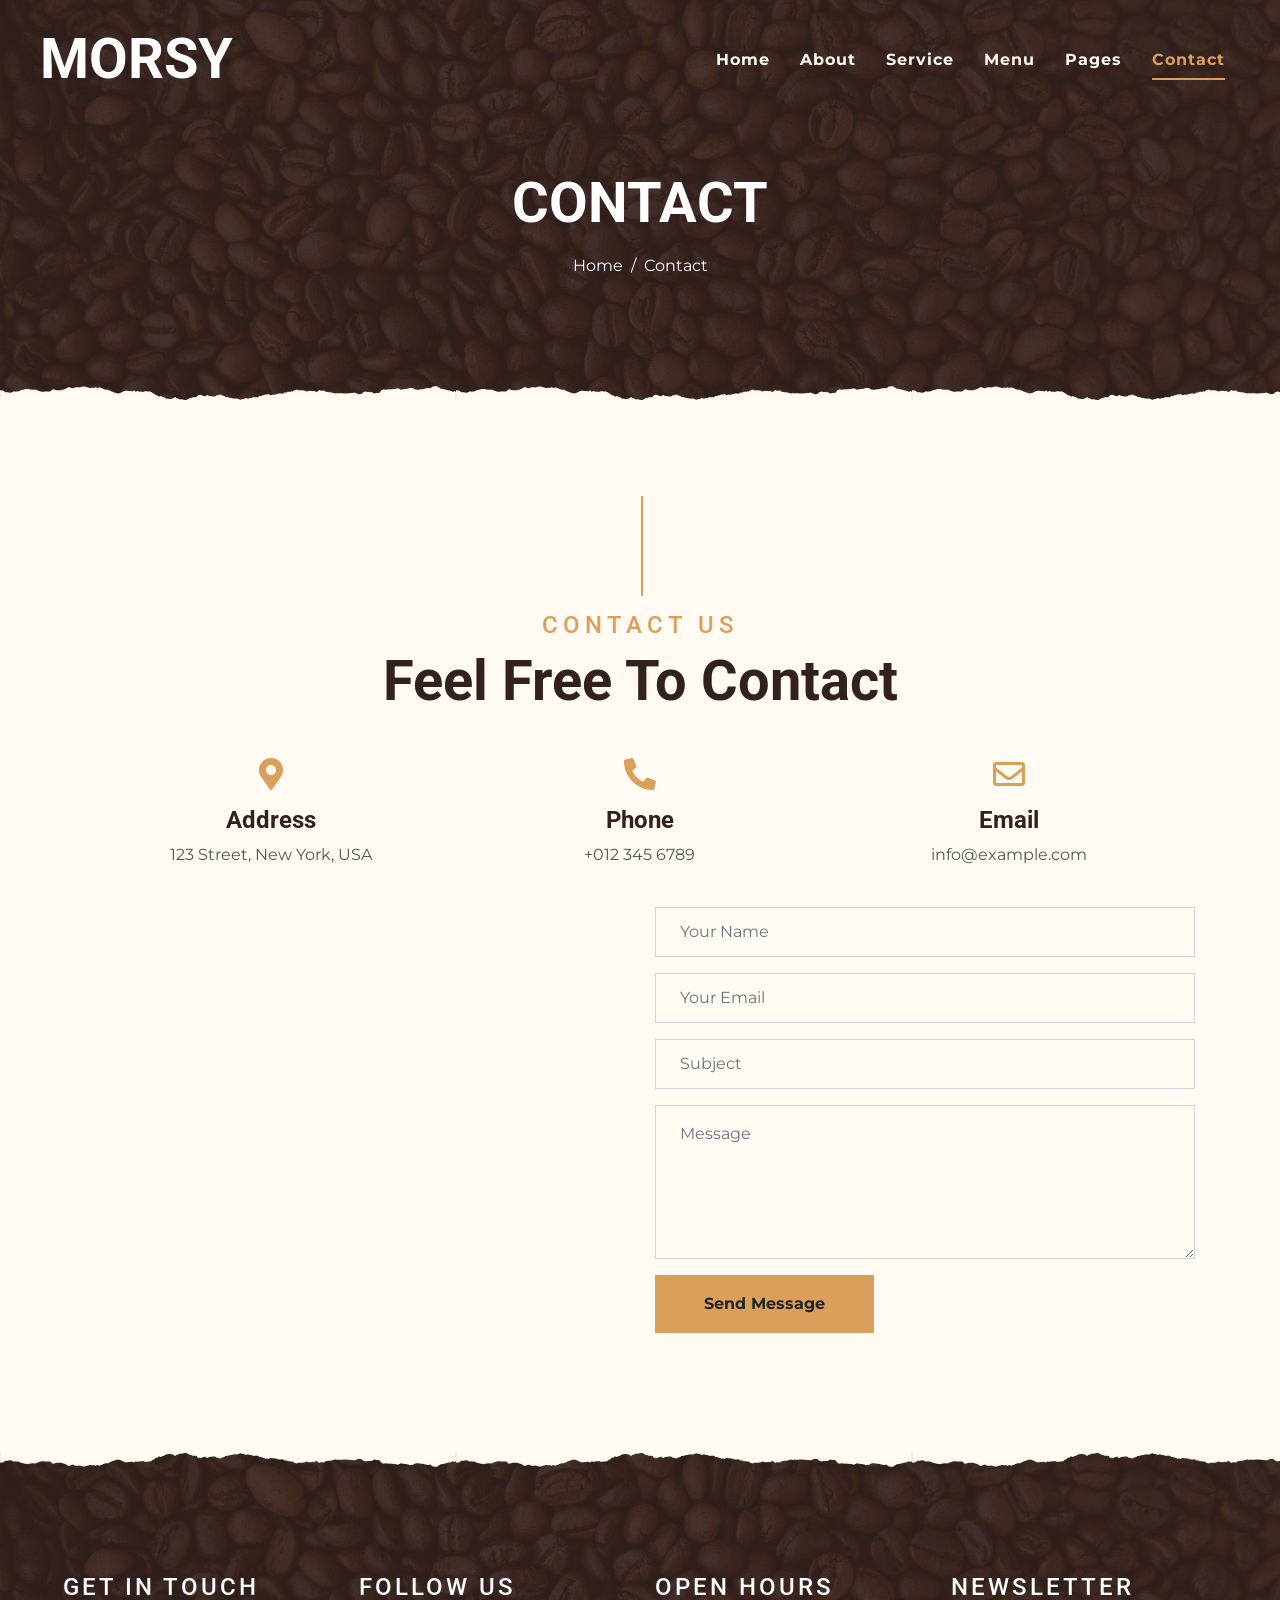
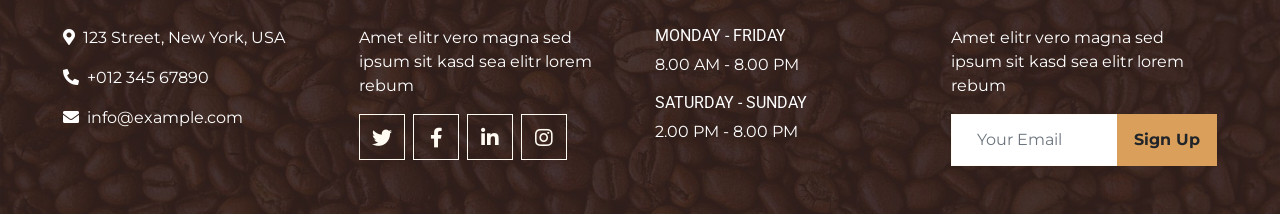
<file: contact.html>
﻿<!DOCTYPE html>
<html lang="en">

<head>
    <meta charset="utf-8">
    <title>Morsy Coffee</title>
    <meta content="width=device-width, initial-scale=1.0" name="viewport">
    <meta content="coffee shop, cafe, morsy, menu, reservation" name="keywords">
    <meta content="Morsy Coffee — premium coffee, fresh beans, online reservations, and warm hospitality since 1950." name="description">

    <!-- Favicon -->
    <link href="img/favicon.ico" rel="icon">

    <!-- Google Font -->
    <link rel="preconnect" href="https://fonts.gstatic.com">
    <link href="https://fonts.googleapis.com/css2?family=Montserrat:wght@200;400&family=Roboto:wght@400;500;700&display=swap" rel="stylesheet"> 

    <!-- Font Awesome -->
    <link href="https://cdnjs.cloudflare.com/ajax/libs/font-awesome/5.10.0/css/all.min.css" rel="stylesheet">

    <!-- Libraries Stylesheet -->
    <link href="lib/owlcarousel/assets/owl.carousel.min.css" rel="stylesheet">
    <link href="lib/tempusdominus/css/tempusdominus-bootstrap-4.min.css" rel="stylesheet" />

    <!-- Customized Bootstrap Stylesheet -->
    <link href="css/style.min.css" rel="stylesheet">
    <link href="css/enhancements.css" rel="stylesheet">
</head>

<body>
    <a class="skip-link" href="#main-content">Skip to main content</a>
    <!-- Navbar Start -->
    <div class="container-fluid p-0 nav-bar">
        <nav class="navbar navbar-expand-lg bg-none navbar-dark py-3">
            <a href="index.html" class="navbar-brand px-lg-4 m-0">
                <h1 class="m-0 display-4 text-uppercase text-white">MORSY</h1>
            </a>
            <button type="button" class="navbar-toggler" data-toggle="collapse" data-target="#navbarCollapse" aria-controls="navbarCollapse" aria-expanded="false" aria-label="Toggle navigation">
                <span class="navbar-toggler-icon"></span>
            </button>
            <div class="collapse navbar-collapse justify-content-between" id="navbarCollapse">
                <div class="navbar-nav ml-auto p-4">
                    <a href="index.html" class="nav-item nav-link">Home</a>
                    <a href="about.html" class="nav-item nav-link">About</a>
                    <a href="service.html" class="nav-item nav-link">Service</a>
                    <a href="menu.html" class="nav-item nav-link">Menu</a>
                    <div class="nav-item dropdown">
                        <a href="#" class="nav-link dropdown-toggle" data-toggle="dropdown">Pages</a>
                        <div class="dropdown-menu text-capitalize">
                            <a href="reservation.html" class="dropdown-item">Reservation</a>
                            <a href="testimonial.html" class="dropdown-item">Testimonial</a>
                        </div>
                    </div>
                    <a href="contact.html" class="nav-item nav-link active">Contact</a>
                </div>
            </div>
        </nav>
    </div>
    <!-- Navbar End -->


    <!-- Page Header Start -->
    <div id="main-content" class="container-fluid page-header mb-5 position-relative overlay-bottom">
        <div class="d-flex flex-column align-items-center justify-content-center pt-0 pt-lg-5" style="min-height: 400px">
            <h1 class="display-4 mb-3 mt-0 mt-lg-5 text-white text-uppercase">Contact</h1>
            <div class="d-inline-flex mb-lg-5">
                <p class="m-0 text-white"><a class="text-white" href="index.html">Home</a></p>
                <p class="m-0 text-white px-2">/</p>
                <p class="m-0 text-white">Contact</p>
            </div>
        </div>
    </div>
    <!-- Page Header End -->


    <!-- Contact Start -->
    <div class="container-fluid pt-5">
        <div class="container">
            <div class="section-title">
                <h4 class="text-primary text-uppercase" style="letter-spacing: 5px;">Contact Us</h4>
                <h1 class="display-4">Feel Free To Contact</h1>
            </div>
            <div class="row px-3 pb-2">
                <div class="col-sm-4 text-center mb-3">
                    <i class="fa fa-2x fa-map-marker-alt mb-3 text-primary"></i>
                    <h4 class="font-weight-bold">Address</h4>
                    <p>123 Street, New York, USA</p>
                </div>
                <div class="col-sm-4 text-center mb-3">
                    <i class="fa fa-2x fa-phone-alt mb-3 text-primary"></i>
                    <h4 class="font-weight-bold">Phone</h4>
                    <p>+012 345 6789</p>
                </div>
                <div class="col-sm-4 text-center mb-3">
                    <i class="far fa-2x fa-envelope mb-3 text-primary"></i>
                    <h4 class="font-weight-bold">Email</h4>
                    <p>info@example.com</p>
                </div>
            </div>
            <div class="row">
                <div class="col-md-6 pb-5">
                    <iframe style="width: 100%; height: 443px;"
                        src="https://www.google.com/maps/embed?pb=!1m18!1m12!1m3!1d3001156.4288297426!2d-78.01371936852176!3d42.72876761954724!2m3!1f0!2f0!3f0!3m2!1i1024!2i768!4f13.1!3m3!1m2!1s0x4ccc4bf0f123a5a9%3A0xddcfc6c1de189567!2sNew%20York%2C%20USA!5e0!3m2!1sen!2sbd!4v1603794290143!5m2!1sen!2sbd"
                        frameborder="0" style="border:0;" allowfullscreen="" aria-hidden="false" tabindex="0"></iframe>
                </div>
                <div class="col-md-6 pb-5">
                    <div class="contact-form">
                        <div id="success"></div>
                        <form name="sentMessage" id="contactForm" novalidate="novalidate">
                            <div class="control-group">
                                <input type="text" class="form-control bg-transparent p-4" id="name" placeholder="Your Name"
                                    required="required" data-validation-required-message="Please enter your name" />
                                <p class="help-block text-danger"></p>
                            </div>
                            <div class="control-group">
                                <input type="email" class="form-control bg-transparent p-4" id="email" placeholder="Your Email"
                                    required="required" data-validation-required-message="Please enter your email" />
                                <p class="help-block text-danger"></p>
                            </div>
                            <div class="control-group">
                                <input type="text" class="form-control bg-transparent p-4" id="subject" placeholder="Subject"
                                    required="required" data-validation-required-message="Please enter a subject" />
                                <p class="help-block text-danger"></p>
                            </div>
                            <div class="control-group">
                                <textarea class="form-control bg-transparent py-3 px-4" rows="5" id="message" placeholder="Message"
                                    required="required"
                                    data-validation-required-message="Please enter your message"></textarea>
                                <p class="help-block text-danger"></p>
                            </div>
                            <div>
                                <button class="btn btn-primary font-weight-bold py-3 px-5" type="submit" id="sendMessageButton">Send
                                    Message</button>
                            </div>
                        </form>
                    </div>
                </div>
            </div>
        </div>
    </div>
    <!-- Contact End -->


    <!-- Footer Start -->
    <div class="container-fluid footer text-white mt-5 pt-5 px-0 position-relative overlay-top">
        <div class="row mx-0 pt-5 px-sm-3 px-lg-5 mt-4">
            <div class="col-lg-3 col-md-6 mb-5">
                <h4 class="text-white text-uppercase mb-4" style="letter-spacing: 3px;">Get In Touch</h4>
                <p><i class="fa fa-map-marker-alt mr-2"></i>123 Street, New York, USA</p>
                <p><i class="fa fa-phone-alt mr-2"></i>+012 345 67890</p>
                <p class="m-0"><i class="fa fa-envelope mr-2"></i>info@example.com</p>
            </div>
            <div class="col-lg-3 col-md-6 mb-5">
                <h4 class="text-white text-uppercase mb-4" style="letter-spacing: 3px;">Follow Us</h4>
                <p>Amet elitr vero magna sed ipsum sit kasd sea elitr lorem rebum</p>
                <div class="d-flex justify-content-start">
                    <a class="btn btn-lg btn-outline-light btn-lg-square mr-2" href="#"><i class="fab fa-twitter"></i></a>
                    <a class="btn btn-lg btn-outline-light btn-lg-square mr-2" href="#"><i class="fab fa-facebook-f"></i></a>
                    <a class="btn btn-lg btn-outline-light btn-lg-square mr-2" href="#"><i class="fab fa-linkedin-in"></i></a>
                    <a class="btn btn-lg btn-outline-light btn-lg-square" href="#"><i class="fab fa-instagram"></i></a>
                </div>
            </div>
            <div class="col-lg-3 col-md-6 mb-5">
                <h4 class="text-white text-uppercase mb-4" style="letter-spacing: 3px;">Open Hours</h4>
                <div>
                    <h6 class="text-white text-uppercase">Monday - Friday</h6>
                    <p>8.00 AM - 8.00 PM</p>
                    <h6 class="text-white text-uppercase">Saturday - Sunday</h6>
                    <p>2.00 PM - 8.00 PM</p>
                </div>
            </div>
            <div class="col-lg-3 col-md-6 mb-5">
                <h4 class="text-white text-uppercase mb-4" style="letter-spacing: 3px;">Newsletter</h4>
                <p>Amet elitr vero magna sed ipsum sit kasd sea elitr lorem rebum</p>
                <div class="w-100">
                    <div class="input-group">
                        <input type="text" class="form-control border-light" style="padding: 25px;" placeholder="Your Email">
                        <div class="input-group-append">
                            <button class="btn btn-primary font-weight-bold px-3">Sign Up</button>
                        </div>
                    </div>
                </div>
            </div>
        </div>
</div>
    <!-- Footer End -->


    <!-- Back to Top -->
    <a href="#" class="btn btn-lg btn-primary btn-lg-square back-to-top"><i class="fa fa-angle-double-up"></i></a>


    <!-- JavaScript Libraries -->
    <script src="https://code.jquery.com/jquery-3.4.1.min.js"></script>
    <script src="https://stackpath.bootstrapcdn.com/bootstrap/4.4.1/js/bootstrap.bundle.min.js"></script>
    <script src="lib/easing/easing.min.js"></script>
    <script src="mail/jqBootstrapValidation.min.js"></script>
    <script src="mail/contact.js"></script>
    <script src="js/main.js"></script>
</body>

</html>
</file>
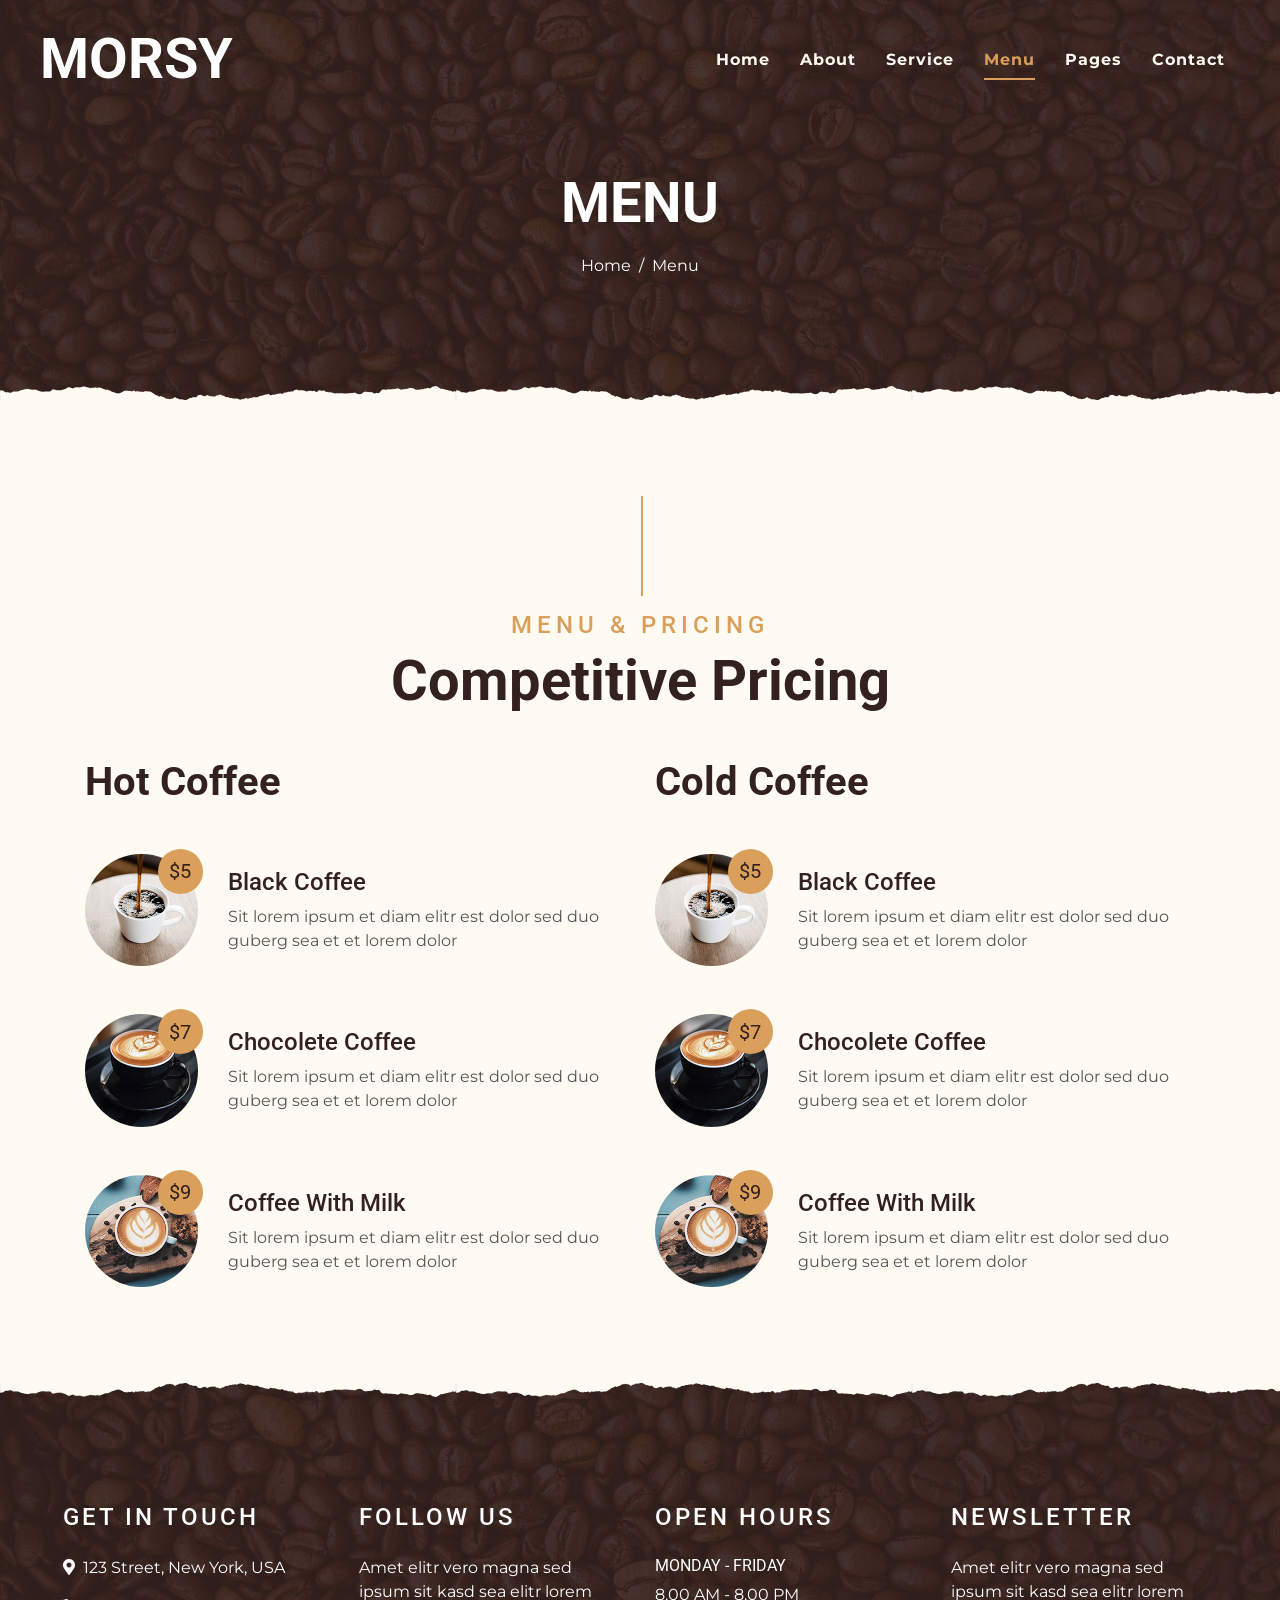
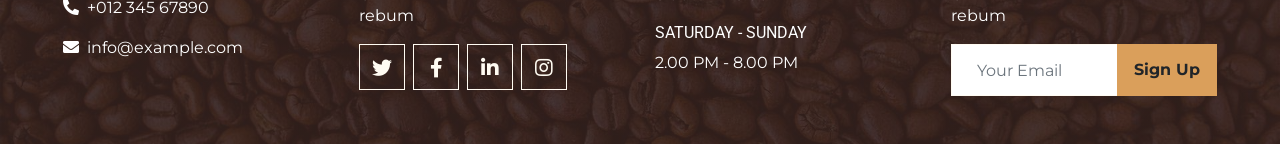
<file: menu.html>
﻿<!DOCTYPE html>
<html lang="en">

<head>
    <meta charset="utf-8">
    <title>Morsy Coffee</title>
    <meta content="width=device-width, initial-scale=1.0" name="viewport">
    <meta content="coffee shop, cafe, morsy, menu, reservation" name="keywords">
    <meta content="Morsy Coffee — premium coffee, fresh beans, online reservations, and warm hospitality since 1950." name="description">

    <!-- Favicon -->
    <link href="img/favicon.ico" rel="icon">

    <!-- Google Font -->
    <link rel="preconnect" href="https://fonts.gstatic.com">
    <link href="https://fonts.googleapis.com/css2?family=Montserrat:wght@200;400&family=Roboto:wght@400;500;700&display=swap" rel="stylesheet"> 

    <!-- Font Awesome -->
    <link href="https://cdnjs.cloudflare.com/ajax/libs/font-awesome/5.10.0/css/all.min.css" rel="stylesheet">

    <!-- Libraries Stylesheet -->
    <link href="lib/owlcarousel/assets/owl.carousel.min.css" rel="stylesheet">
    <link href="lib/tempusdominus/css/tempusdominus-bootstrap-4.min.css" rel="stylesheet" />

    <!-- Customized Bootstrap Stylesheet -->
    <link href="css/style.min.css" rel="stylesheet">
    <link href="css/enhancements.css" rel="stylesheet">
</head>

<body>
    <a class="skip-link" href="#main-content">Skip to main content</a>
    <!-- Navbar Start -->
    <div class="container-fluid p-0 nav-bar">
        <nav class="navbar navbar-expand-lg bg-none navbar-dark py-3">
            <a href="index.html" class="navbar-brand px-lg-4 m-0">
                <h1 class="m-0 display-4 text-uppercase text-white">MORSY</h1>
            </a>
            <button type="button" class="navbar-toggler" data-toggle="collapse" data-target="#navbarCollapse" aria-controls="navbarCollapse" aria-expanded="false" aria-label="Toggle navigation">
                <span class="navbar-toggler-icon"></span>
            </button>
            <div class="collapse navbar-collapse justify-content-between" id="navbarCollapse">
                <div class="navbar-nav ml-auto p-4">
                    <a href="index.html" class="nav-item nav-link">Home</a>
                    <a href="about.html" class="nav-item nav-link">About</a>
                    <a href="service.html" class="nav-item nav-link">Service</a>
                    <a href="menu.html" class="nav-item nav-link active">Menu</a>
                    <div class="nav-item dropdown">
                        <a href="#" class="nav-link dropdown-toggle" data-toggle="dropdown">Pages</a>
                        <div class="dropdown-menu text-capitalize">
                            <a href="reservation.html" class="dropdown-item">Reservation</a>
                            <a href="testimonial.html" class="dropdown-item">Testimonial</a>
                        </div>
                    </div>
                    <a href="contact.html" class="nav-item nav-link">Contact</a>
                </div>
            </div>
        </nav>
    </div>
    <!-- Navbar End -->


    <!-- Page Header Start -->
    <div id="main-content" class="container-fluid page-header mb-5 position-relative overlay-bottom">
        <div class="d-flex flex-column align-items-center justify-content-center pt-0 pt-lg-5" style="min-height: 400px">
            <h1 class="display-4 mb-3 mt-0 mt-lg-5 text-white text-uppercase">Menu</h1>
            <div class="d-inline-flex mb-lg-5">
                <p class="m-0 text-white"><a class="text-white" href="index.html">Home</a></p>
                <p class="m-0 text-white px-2">/</p>
                <p class="m-0 text-white">Menu</p>
            </div>
        </div>
    </div>
    <!-- Page Header End -->


    <!-- Menu Start -->
    <div class="container-fluid pt-5">
        <div class="container">
            <div class="section-title">
                <h4 class="text-primary text-uppercase" style="letter-spacing: 5px;">Menu & Pricing</h4>
                <h1 class="display-4">Competitive Pricing</h1>
            </div>
            <div class="row">
                <div class="col-lg-6">
                    <h1 class="mb-5">Hot Coffee</h1>
                    <div class="row align-items-center mb-5">
                        <div class="col-4 col-sm-3">
                            <img class="w-100 rounded-circle mb-3 mb-sm-0" src="img/menu-1.jpg" alt="Coffee shop">
                            <h5 class="menu-price">$5</h5>
                        </div>
                        <div class="col-8 col-sm-9">
                            <h4>Black Coffee</h4>
                            <p class="m-0">Sit lorem ipsum et diam elitr est dolor sed duo guberg sea et et lorem dolor</p>
                        </div>
                    </div>
                    <div class="row align-items-center mb-5">
                        <div class="col-4 col-sm-3">
                            <img class="w-100 rounded-circle mb-3 mb-sm-0" src="img/menu-2.jpg" alt="Coffee shop">
                            <h5 class="menu-price">$7</h5>
                        </div>
                        <div class="col-8 col-sm-9">
                            <h4>Chocolete Coffee</h4>
                            <p class="m-0">Sit lorem ipsum et diam elitr est dolor sed duo guberg sea et et lorem dolor</p>
                        </div>
                    </div>
                    <div class="row align-items-center mb-5">
                        <div class="col-4 col-sm-3">
                            <img class="w-100 rounded-circle mb-3 mb-sm-0" src="img/menu-3.jpg" alt="Coffee shop">
                            <h5 class="menu-price">$9</h5>
                        </div>
                        <div class="col-8 col-sm-9">
                            <h4>Coffee With Milk</h4>
                            <p class="m-0">Sit lorem ipsum et diam elitr est dolor sed duo guberg sea et et lorem dolor</p>
                        </div>
                    </div>
                </div>
                <div class="col-lg-6">
                    <h1 class="mb-5">Cold Coffee</h1>
                    <div class="row align-items-center mb-5">
                        <div class="col-4 col-sm-3">
                            <img class="w-100 rounded-circle mb-3 mb-sm-0" src="img/menu-1.jpg" alt="Coffee shop">
                            <h5 class="menu-price">$5</h5>
                        </div>
                        <div class="col-8 col-sm-9">
                            <h4>Black Coffee</h4>
                            <p class="m-0">Sit lorem ipsum et diam elitr est dolor sed duo guberg sea et et lorem dolor</p>
                        </div>
                    </div>
                    <div class="row align-items-center mb-5">
                        <div class="col-4 col-sm-3">
                            <img class="w-100 rounded-circle mb-3 mb-sm-0" src="img/menu-2.jpg" alt="Coffee shop">
                            <h5 class="menu-price">$7</h5>
                        </div>
                        <div class="col-8 col-sm-9">
                            <h4>Chocolete Coffee</h4>
                            <p class="m-0">Sit lorem ipsum et diam elitr est dolor sed duo guberg sea et et lorem dolor</p>
                        </div>
                    </div>
                    <div class="row align-items-center mb-5">
                        <div class="col-4 col-sm-3">
                            <img class="w-100 rounded-circle mb-3 mb-sm-0" src="img/menu-3.jpg" alt="Coffee shop">
                            <h5 class="menu-price">$9</h5>
                        </div>
                        <div class="col-8 col-sm-9">
                            <h4>Coffee With Milk</h4>
                            <p class="m-0">Sit lorem ipsum et diam elitr est dolor sed duo guberg sea et et lorem dolor</p>
                        </div>
                    </div>
                </div>
            </div>
        </div>
    </div>
    <!-- Menu End -->


    <!-- Footer Start -->
    <div class="container-fluid footer text-white mt-5 pt-5 px-0 position-relative overlay-top">
        <div class="row mx-0 pt-5 px-sm-3 px-lg-5 mt-4">
            <div class="col-lg-3 col-md-6 mb-5">
                <h4 class="text-white text-uppercase mb-4" style="letter-spacing: 3px;">Get In Touch</h4>
                <p><i class="fa fa-map-marker-alt mr-2"></i>123 Street, New York, USA</p>
                <p><i class="fa fa-phone-alt mr-2"></i>+012 345 67890</p>
                <p class="m-0"><i class="fa fa-envelope mr-2"></i>info@example.com</p>
            </div>
            <div class="col-lg-3 col-md-6 mb-5">
                <h4 class="text-white text-uppercase mb-4" style="letter-spacing: 3px;">Follow Us</h4>
                <p>Amet elitr vero magna sed ipsum sit kasd sea elitr lorem rebum</p>
                <div class="d-flex justify-content-start">
                    <a class="btn btn-lg btn-outline-light btn-lg-square mr-2" href="#"><i class="fab fa-twitter"></i></a>
                    <a class="btn btn-lg btn-outline-light btn-lg-square mr-2" href="#"><i class="fab fa-facebook-f"></i></a>
                    <a class="btn btn-lg btn-outline-light btn-lg-square mr-2" href="#"><i class="fab fa-linkedin-in"></i></a>
                    <a class="btn btn-lg btn-outline-light btn-lg-square" href="#"><i class="fab fa-instagram"></i></a>
                </div>
            </div>
            <div class="col-lg-3 col-md-6 mb-5">
                <h4 class="text-white text-uppercase mb-4" style="letter-spacing: 3px;">Open Hours</h4>
                <div>
                    <h6 class="text-white text-uppercase">Monday - Friday</h6>
                    <p>8.00 AM - 8.00 PM</p>
                    <h6 class="text-white text-uppercase">Saturday - Sunday</h6>
                    <p>2.00 PM - 8.00 PM</p>
                </div>
            </div>
            <div class="col-lg-3 col-md-6 mb-5">
                <h4 class="text-white text-uppercase mb-4" style="letter-spacing: 3px;">Newsletter</h4>
                <p>Amet elitr vero magna sed ipsum sit kasd sea elitr lorem rebum</p>
                <div class="w-100">
                    <div class="input-group">
                        <input type="text" class="form-control border-light" style="padding: 25px;" placeholder="Your Email">
                        <div class="input-group-append">
                            <button class="btn btn-primary font-weight-bold px-3">Sign Up</button>
                        </div>
                    </div>
                </div>
            </div>
        </div>
</div>
    <!-- Footer End -->


    <!-- Back to Top -->
    <a href="#" class="btn btn-lg btn-primary btn-lg-square back-to-top"><i class="fa fa-angle-double-up"></i></a>


    <!-- JavaScript Libraries -->
    <script src="https://code.jquery.com/jquery-3.4.1.min.js"></script>
    <script src="https://stackpath.bootstrapcdn.com/bootstrap/4.4.1/js/bootstrap.bundle.min.js"></script>
    <script src="lib/easing/easing.min.js"></script>
    <script src="js/main.js"></script>
</body>

</html>
</file>
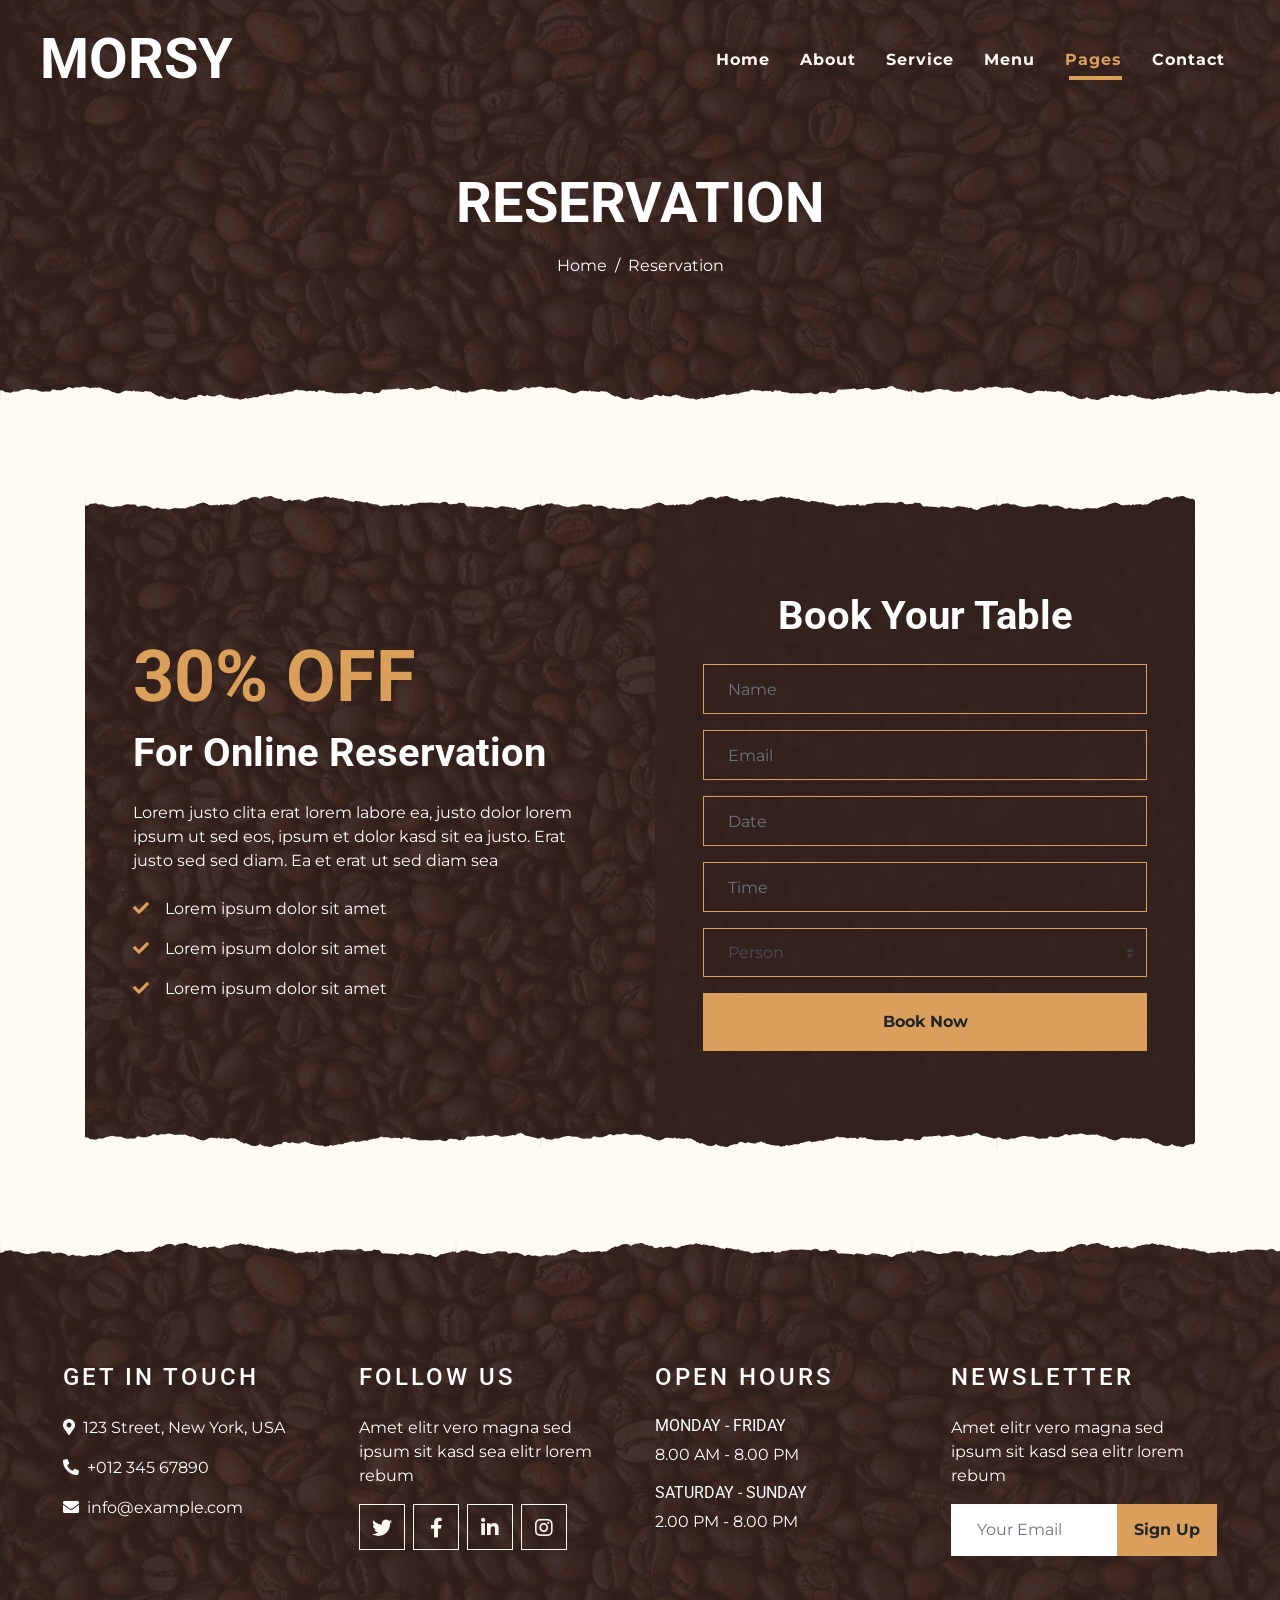
<file: reservation.html>
﻿<!DOCTYPE html>
<html lang="en">

<head>
    <meta charset="utf-8">
    <title>Morsy Coffee</title>
    <meta content="width=device-width, initial-scale=1.0" name="viewport">
    <meta content="coffee shop, cafe, morsy, menu, reservation" name="keywords">
    <meta content="Morsy Coffee — premium coffee, fresh beans, online reservations, and warm hospitality since 1950." name="description">

    <!-- Favicon -->
    <link href="img/favicon.ico" rel="icon">

    <!-- Google Font -->
    <link rel="preconnect" href="https://fonts.gstatic.com">
    <link href="https://fonts.googleapis.com/css2?family=Montserrat:wght@200;400&family=Roboto:wght@400;500;700&display=swap" rel="stylesheet"> 

    <!-- Font Awesome -->
    <link href="https://cdnjs.cloudflare.com/ajax/libs/font-awesome/5.10.0/css/all.min.css" rel="stylesheet">

    <!-- Libraries Stylesheet -->
    <link href="lib/owlcarousel/assets/owl.carousel.min.css" rel="stylesheet">
    <link href="lib/tempusdominus/css/tempusdominus-bootstrap-4.min.css" rel="stylesheet" />

    <!-- Customized Bootstrap Stylesheet -->
    <link href="css/style.min.css" rel="stylesheet">
    <link href="css/enhancements.css" rel="stylesheet">
</head>

<body>
    <a class="skip-link" href="#main-content">Skip to main content</a>
    <!-- Navbar Start -->
    <div class="container-fluid p-0 nav-bar">
        <nav class="navbar navbar-expand-lg bg-none navbar-dark py-3">
            <a href="index.html" class="navbar-brand px-lg-4 m-0">
                <h1 class="m-0 display-4 text-uppercase text-white">MORSY</h1>
            </a>
            <button type="button" class="navbar-toggler" data-toggle="collapse" data-target="#navbarCollapse" aria-controls="navbarCollapse" aria-expanded="false" aria-label="Toggle navigation">
                <span class="navbar-toggler-icon"></span>
            </button>
            <div class="collapse navbar-collapse justify-content-between" id="navbarCollapse">
                <div class="navbar-nav ml-auto p-4">
                    <a href="index.html" class="nav-item nav-link">Home</a>
                    <a href="about.html" class="nav-item nav-link">About</a>
                    <a href="service.html" class="nav-item nav-link">Service</a>
                    <a href="menu.html" class="nav-item nav-link">Menu</a>
                    <div class="nav-item dropdown">
                        <a href="#" class="nav-link dropdown-toggle active" data-toggle="dropdown">Pages</a>
                        <div class="dropdown-menu text-capitalize">
                            <a href="reservation.html" class="dropdown-item active">Reservation</a>
                            <a href="testimonial.html" class="dropdown-item">Testimonial</a>
                        </div>
                    </div>
                    <a href="contact.html" class="nav-item nav-link">Contact</a>
                </div>
            </div>
        </nav>
    </div>
    <!-- Navbar End -->


    <!-- Page Header Start -->
    <div id="main-content" class="container-fluid page-header mb-5 position-relative overlay-bottom">
        <div class="d-flex flex-column align-items-center justify-content-center pt-0 pt-lg-5" style="min-height: 400px">
            <h1 class="display-4 mb-3 mt-0 mt-lg-5 text-white text-uppercase">Reservation</h1>
            <div class="d-inline-flex mb-lg-5">
                <p class="m-0 text-white"><a class="text-white" href="index.html">Home</a></p>
                <p class="m-0 text-white px-2">/</p>
                <p class="m-0 text-white">Reservation</p>
            </div>
        </div>
    </div>
    <!-- Page Header End -->


    <!-- Reservation Start -->
    <div class="container-fluid py-5">
        <div class="container">
            <div class="reservation position-relative overlay-top overlay-bottom">
                <div class="row align-items-center">
                    <div class="col-lg-6 my-5 my-lg-0">
                        <div class="p-5">
                            <div class="mb-4">
                                <h1 class="display-3 text-primary">30% OFF</h1>
                                <h1 class="text-white">For Online Reservation</h1>
                            </div>
                            <p class="text-white">Lorem justo clita erat lorem labore ea, justo dolor lorem ipsum ut sed eos,
                                ipsum et dolor kasd sit ea justo. Erat justo sed sed diam. Ea et erat ut sed diam sea</p>
                            <ul class="list-inline text-white m-0">
                                <li class="py-2"><i class="fa fa-check text-primary mr-3"></i>Lorem ipsum dolor sit amet</li>
                                <li class="py-2"><i class="fa fa-check text-primary mr-3"></i>Lorem ipsum dolor sit amet</li>
                                <li class="py-2"><i class="fa fa-check text-primary mr-3"></i>Lorem ipsum dolor sit amet</li>
                            </ul>
                        </div>
                    </div>
                    <div class="col-lg-6">
                        <div class="text-center p-5" style="background: rgba(51, 33, 29, .8);">
                            <h1 class="text-white mb-4 mt-5">Book Your Table</h1>
                            <form class="mb-5">
                                <div class="form-group">
                                    <input type="text" class="form-control bg-transparent border-primary p-4" placeholder="Name"
                                        required="required" />
                                </div>
                                <div class="form-group">
                                    <input type="email" class="form-control bg-transparent border-primary p-4" placeholder="Email"
                                        required="required" />
                                </div>
                                <div class="form-group">
                                    <div class="date" id="date" data-target-input="nearest">
                                        <input type="text" class="form-control bg-transparent border-primary p-4 datetimepicker-input" placeholder="Date" data-target="#date" data-toggle="datetimepicker"/>
                                    </div>
                                </div>
                                <div class="form-group">
                                    <div class="time" id="time" data-target-input="nearest">
                                        <input type="text" class="form-control bg-transparent border-primary p-4 datetimepicker-input" placeholder="Time" data-target="#time" data-toggle="datetimepicker"/>
                                    </div>
                                </div>
                                <div class="form-group">
                                    <select class="custom-select bg-transparent border-primary px-4" style="height: 49px;">
                                        <option selected>Person</option>
                                        <option value="1">Person 1</option>
                                        <option value="2">Person 2</option>
                                        <option value="3">Person 3</option>
                                        <option value="3">Person 4</option>
                                    </select>
                                </div>
                                
                                <div>
                                    <button class="btn btn-primary btn-block font-weight-bold py-3" type="submit">Book Now</button>
                                </div>
                            </form>
                        </div>
                    </div>
                </div>
            </div>
        </div>
    </div>
    <!-- Reservation End -->


    <!-- Footer Start -->
    <div class="container-fluid footer text-white mt-5 pt-5 px-0 position-relative overlay-top">
        <div class="row mx-0 pt-5 px-sm-3 px-lg-5 mt-4">
            <div class="col-lg-3 col-md-6 mb-5">
                <h4 class="text-white text-uppercase mb-4" style="letter-spacing: 3px;">Get In Touch</h4>
                <p><i class="fa fa-map-marker-alt mr-2"></i>123 Street, New York, USA</p>
                <p><i class="fa fa-phone-alt mr-2"></i>+012 345 67890</p>
                <p class="m-0"><i class="fa fa-envelope mr-2"></i>info@example.com</p>
            </div>
            <div class="col-lg-3 col-md-6 mb-5">
                <h4 class="text-white text-uppercase mb-4" style="letter-spacing: 3px;">Follow Us</h4>
                <p>Amet elitr vero magna sed ipsum sit kasd sea elitr lorem rebum</p>
                <div class="d-flex justify-content-start">
                    <a class="btn btn-lg btn-outline-light btn-lg-square mr-2" href="#"><i class="fab fa-twitter"></i></a>
                    <a class="btn btn-lg btn-outline-light btn-lg-square mr-2" href="#"><i class="fab fa-facebook-f"></i></a>
                    <a class="btn btn-lg btn-outline-light btn-lg-square mr-2" href="#"><i class="fab fa-linkedin-in"></i></a>
                    <a class="btn btn-lg btn-outline-light btn-lg-square" href="#"><i class="fab fa-instagram"></i></a>
                </div>
            </div>
            <div class="col-lg-3 col-md-6 mb-5">
                <h4 class="text-white text-uppercase mb-4" style="letter-spacing: 3px;">Open Hours</h4>
                <div>
                    <h6 class="text-white text-uppercase">Monday - Friday</h6>
                    <p>8.00 AM - 8.00 PM</p>
                    <h6 class="text-white text-uppercase">Saturday - Sunday</h6>
                    <p>2.00 PM - 8.00 PM</p>
                </div>
            </div>
            <div class="col-lg-3 col-md-6 mb-5">
                <h4 class="text-white text-uppercase mb-4" style="letter-spacing: 3px;">Newsletter</h4>
                <p>Amet elitr vero magna sed ipsum sit kasd sea elitr lorem rebum</p>
                <div class="w-100">
                    <div class="input-group">
                        <input type="text" class="form-control border-light" style="padding: 25px;" placeholder="Your Email">
                        <div class="input-group-append">
                            <button class="btn btn-primary font-weight-bold px-3">Sign Up</button>
                        </div>
                    </div>
                </div>
            </div>
        </div>
</div>
    <!-- Footer End -->


    <!-- Back to Top -->
    <a href="#" class="btn btn-lg btn-primary btn-lg-square back-to-top"><i class="fa fa-angle-double-up"></i></a>


    <!-- JavaScript Libraries -->
    <script src="https://code.jquery.com/jquery-3.4.1.min.js"></script>
    <script src="https://stackpath.bootstrapcdn.com/bootstrap/4.4.1/js/bootstrap.bundle.min.js"></script>
    <script src="lib/easing/easing.min.js"></script>
    <script src="lib/tempusdominus/js/moment.min.js"></script>
    <script src="lib/tempusdominus/js/tempusdominus-bootstrap-4.min.js"></script>
    <script src="js/main.js"></script>
</body>

</html>
</file>
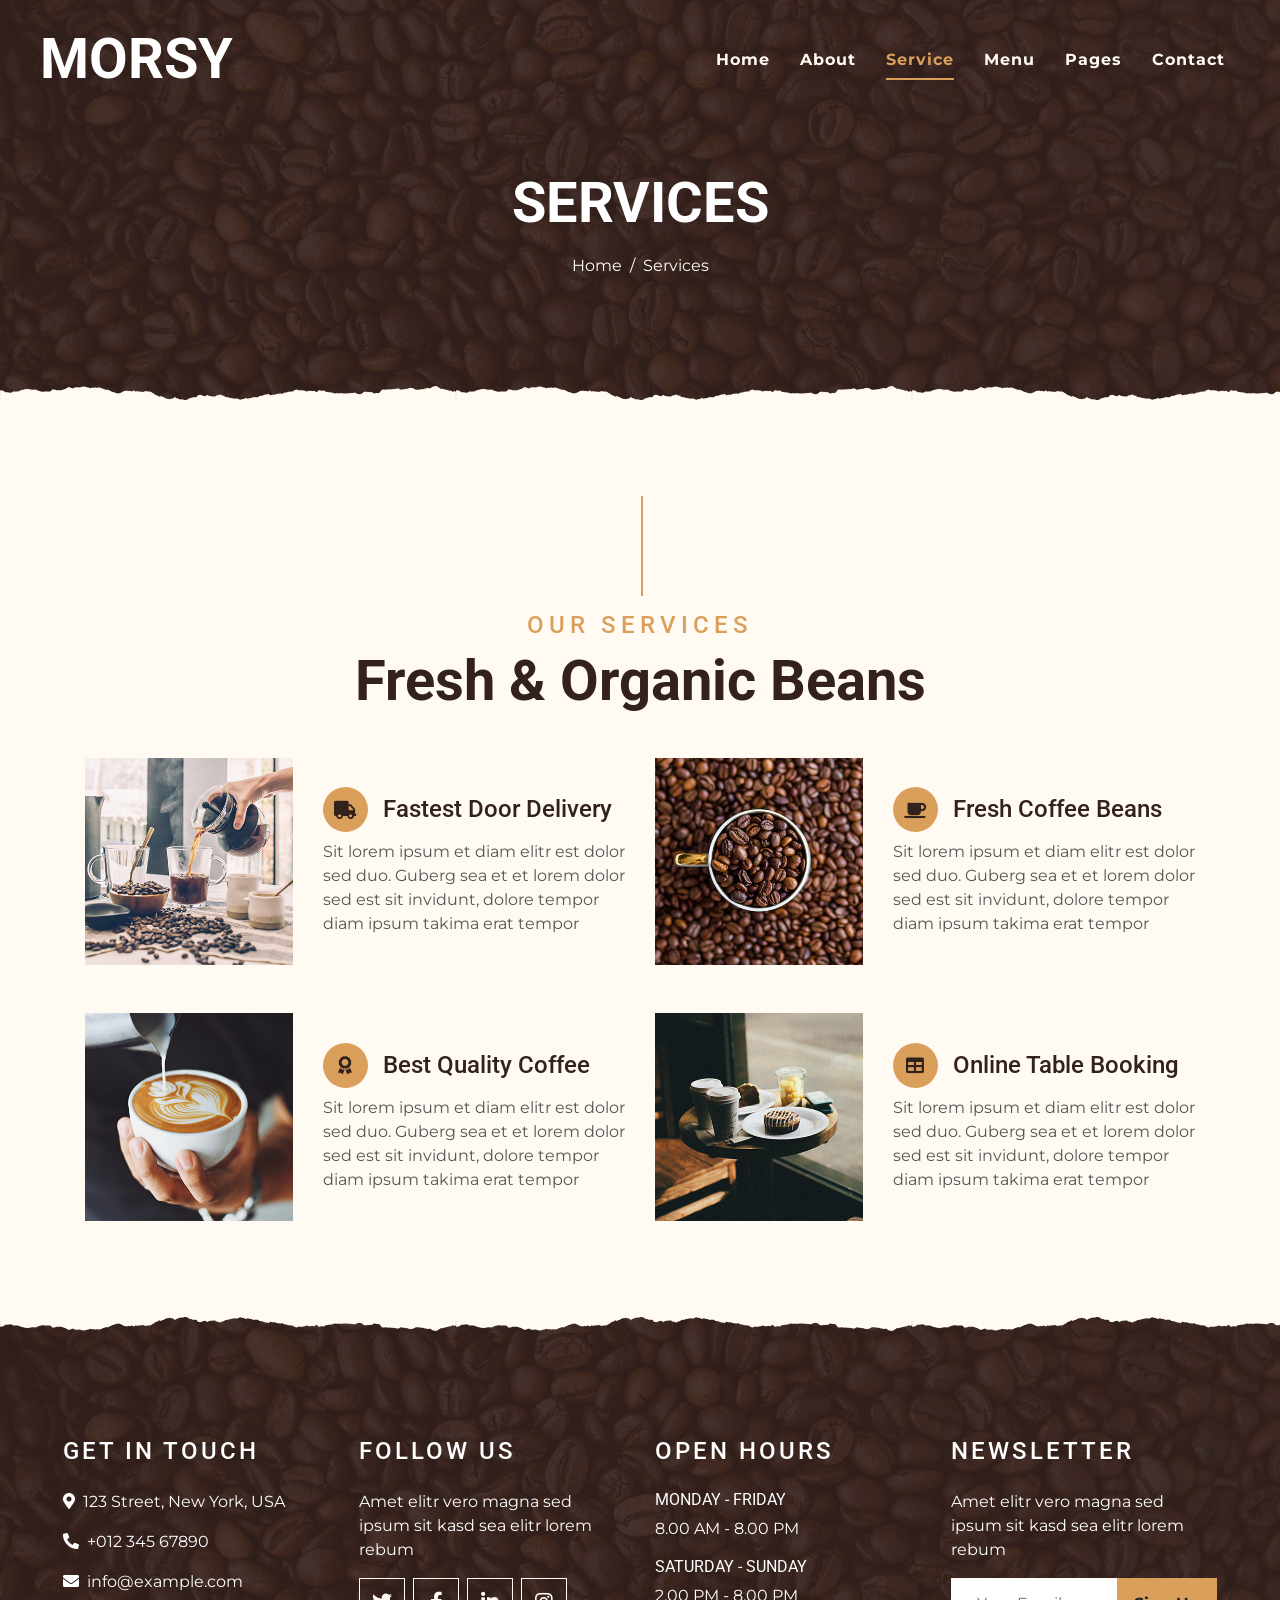
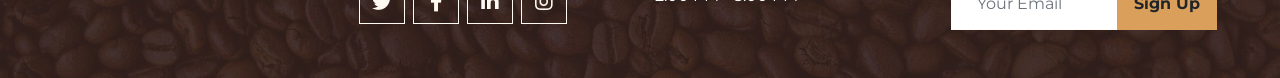
<file: service.html>
﻿<!DOCTYPE html>
<html lang="en">

<head>
    <meta charset="utf-8">
    <title>Morsy Coffee</title>
    <meta content="width=device-width, initial-scale=1.0" name="viewport">
    <meta content="coffee shop, cafe, morsy, menu, reservation" name="keywords">
    <meta content="Morsy Coffee — premium coffee, fresh beans, online reservations, and warm hospitality since 1950." name="description">

    <!-- Favicon -->
    <link href="img/favicon.ico" rel="icon">

    <!-- Google Font -->
    <link rel="preconnect" href="https://fonts.gstatic.com">
    <link href="https://fonts.googleapis.com/css2?family=Montserrat:wght@200;400&family=Roboto:wght@400;500;700&display=swap" rel="stylesheet"> 

    <!-- Font Awesome -->
    <link href="https://cdnjs.cloudflare.com/ajax/libs/font-awesome/5.10.0/css/all.min.css" rel="stylesheet">

    <!-- Libraries Stylesheet -->
    <link href="lib/owlcarousel/assets/owl.carousel.min.css" rel="stylesheet">
    <link href="lib/tempusdominus/css/tempusdominus-bootstrap-4.min.css" rel="stylesheet" />

    <!-- Customized Bootstrap Stylesheet -->
    <link href="css/style.min.css" rel="stylesheet">
    <link href="css/enhancements.css" rel="stylesheet">
</head>

<body>
    <a class="skip-link" href="#main-content">Skip to main content</a>
    <!-- Navbar Start -->
    <div class="container-fluid p-0 nav-bar">
        <nav class="navbar navbar-expand-lg bg-none navbar-dark py-3">
            <a href="index.html" class="navbar-brand px-lg-4 m-0">
                <h1 class="m-0 display-4 text-uppercase text-white">MORSY</h1>
            </a>
            <button type="button" class="navbar-toggler" data-toggle="collapse" data-target="#navbarCollapse" aria-controls="navbarCollapse" aria-expanded="false" aria-label="Toggle navigation">
                <span class="navbar-toggler-icon"></span>
            </button>
            <div class="collapse navbar-collapse justify-content-between" id="navbarCollapse">
                <div class="navbar-nav ml-auto p-4">
                    <a href="index.html" class="nav-item nav-link">Home</a>
                    <a href="about.html" class="nav-item nav-link">About</a>
                    <a href="service.html" class="nav-item nav-link active">Service</a>
                    <a href="menu.html" class="nav-item nav-link">Menu</a>
                    <div class="nav-item dropdown">
                        <a href="#" class="nav-link dropdown-toggle" data-toggle="dropdown">Pages</a>
                        <div class="dropdown-menu text-capitalize">
                            <a href="reservation.html" class="dropdown-item">Reservation</a>
                            <a href="testimonial.html" class="dropdown-item">Testimonial</a>
                        </div>
                    </div>
                    <a href="contact.html" class="nav-item nav-link">Contact</a>
                </div>
            </div>
        </nav>
    </div>
    <!-- Navbar End -->


    <!-- Page Header Start -->
    <div id="main-content" class="container-fluid page-header mb-5 position-relative overlay-bottom">
        <div class="d-flex flex-column align-items-center justify-content-center pt-0 pt-lg-5" style="min-height: 400px">
            <h1 class="display-4 mb-3 mt-0 mt-lg-5 text-white text-uppercase">Services</h1>
            <div class="d-inline-flex mb-lg-5">
                <p class="m-0 text-white"><a class="text-white" href="index.html">Home</a></p>
                <p class="m-0 text-white px-2">/</p>
                <p class="m-0 text-white">Services</p>
            </div>
        </div>
    </div>
    <!-- Page Header End -->


    <!-- Service Start -->
    <div class="container-fluid pt-5">
        <div class="container">
            <div class="section-title">
                <h4 class="text-primary text-uppercase" style="letter-spacing: 5px;">Our Services</h4>
                <h1 class="display-4">Fresh & Organic Beans</h1>
            </div>
            <div class="row">
                <div class="col-lg-6 mb-5">
                    <div class="row align-items-center">
                        <div class="col-sm-5">
                            <img class="img-fluid mb-3 mb-sm-0" src="img/service-1.jpg" alt="Coffee shop">
                        </div>
                        <div class="col-sm-7">
                            <h4><i class="fa fa-truck service-icon"></i>Fastest Door Delivery</h4>
                            <p class="m-0">Sit lorem ipsum et diam elitr est dolor sed duo. Guberg sea et et lorem dolor sed est sit
                                invidunt, dolore tempor diam ipsum takima erat tempor</p>
                        </div>
                    </div>
                </div>
                <div class="col-lg-6 mb-5">
                    <div class="row align-items-center">
                        <div class="col-sm-5">
                            <img class="img-fluid mb-3 mb-sm-0" src="img/service-2.jpg" alt="Coffee shop">
                        </div>
                        <div class="col-sm-7">
                            <h4><i class="fa fa-coffee service-icon"></i>Fresh Coffee Beans</h4>
                            <p class="m-0">Sit lorem ipsum et diam elitr est dolor sed duo. Guberg sea et et lorem dolor sed est sit
                                invidunt, dolore tempor diam ipsum takima erat tempor</p>
                        </div>
                    </div>
                </div>
                <div class="col-lg-6 mb-5">
                    <div class="row align-items-center">
                        <div class="col-sm-5">
                            <img class="img-fluid mb-3 mb-sm-0" src="img/service-3.jpg" alt="Coffee shop">
                        </div>
                        <div class="col-sm-7">
                            <h4><i class="fa fa-award service-icon"></i>Best Quality Coffee</h4>
                            <p class="m-0">Sit lorem ipsum et diam elitr est dolor sed duo. Guberg sea et et lorem dolor sed est sit
                                invidunt, dolore tempor diam ipsum takima erat tempor</p>
                        </div>
                    </div>
                </div>
                <div class="col-lg-6 mb-5">
                    <div class="row align-items-center">
                        <div class="col-sm-5">
                            <img class="img-fluid mb-3 mb-sm-0" src="img/service-4.jpg" alt="Coffee shop">
                        </div>
                        <div class="col-sm-7">
                            <h4><i class="fa fa-table service-icon"></i>Online Table Booking</h4>
                            <p class="m-0">Sit lorem ipsum et diam elitr est dolor sed duo. Guberg sea et et lorem dolor sed est sit
                                invidunt, dolore tempor diam ipsum takima erat tempor</p>
                        </div>
                    </div>
                </div>
            </div>
        </div>
    </div>
    <!-- Service End -->


    <!-- Footer Start -->
    <div class="container-fluid footer text-white mt-5 pt-5 px-0 position-relative overlay-top">
        <div class="row mx-0 pt-5 px-sm-3 px-lg-5 mt-4">
            <div class="col-lg-3 col-md-6 mb-5">
                <h4 class="text-white text-uppercase mb-4" style="letter-spacing: 3px;">Get In Touch</h4>
                <p><i class="fa fa-map-marker-alt mr-2"></i>123 Street, New York, USA</p>
                <p><i class="fa fa-phone-alt mr-2"></i>+012 345 67890</p>
                <p class="m-0"><i class="fa fa-envelope mr-2"></i>info@example.com</p>
            </div>
            <div class="col-lg-3 col-md-6 mb-5">
                <h4 class="text-white text-uppercase mb-4" style="letter-spacing: 3px;">Follow Us</h4>
                <p>Amet elitr vero magna sed ipsum sit kasd sea elitr lorem rebum</p>
                <div class="d-flex justify-content-start">
                    <a class="btn btn-lg btn-outline-light btn-lg-square mr-2" href="#"><i class="fab fa-twitter"></i></a>
                    <a class="btn btn-lg btn-outline-light btn-lg-square mr-2" href="#"><i class="fab fa-facebook-f"></i></a>
                    <a class="btn btn-lg btn-outline-light btn-lg-square mr-2" href="#"><i class="fab fa-linkedin-in"></i></a>
                    <a class="btn btn-lg btn-outline-light btn-lg-square" href="#"><i class="fab fa-instagram"></i></a>
                </div>
            </div>
            <div class="col-lg-3 col-md-6 mb-5">
                <h4 class="text-white text-uppercase mb-4" style="letter-spacing: 3px;">Open Hours</h4>
                <div>
                    <h6 class="text-white text-uppercase">Monday - Friday</h6>
                    <p>8.00 AM - 8.00 PM</p>
                    <h6 class="text-white text-uppercase">Saturday - Sunday</h6>
                    <p>2.00 PM - 8.00 PM</p>
                </div>
            </div>
            <div class="col-lg-3 col-md-6 mb-5">
                <h4 class="text-white text-uppercase mb-4" style="letter-spacing: 3px;">Newsletter</h4>
                <p>Amet elitr vero magna sed ipsum sit kasd sea elitr lorem rebum</p>
                <div class="w-100">
                    <div class="input-group">
                        <input type="text" class="form-control border-light" style="padding: 25px;" placeholder="Your Email">
                        <div class="input-group-append">
                            <button class="btn btn-primary font-weight-bold px-3">Sign Up</button>
                        </div>
                    </div>
                </div>
            </div>
        </div>
</div>
    <!-- Footer End -->


    <!-- Back to Top -->
    <a href="#" class="btn btn-lg btn-primary btn-lg-square back-to-top"><i class="fa fa-angle-double-up"></i></a>


    <!-- JavaScript Libraries -->
    <script src="https://code.jquery.com/jquery-3.4.1.min.js"></script>
    <script src="https://stackpath.bootstrapcdn.com/bootstrap/4.4.1/js/bootstrap.bundle.min.js"></script>
    <script src="lib/easing/easing.min.js"></script>
    <script src="js/main.js"></script>
</body>

</html>
</file>
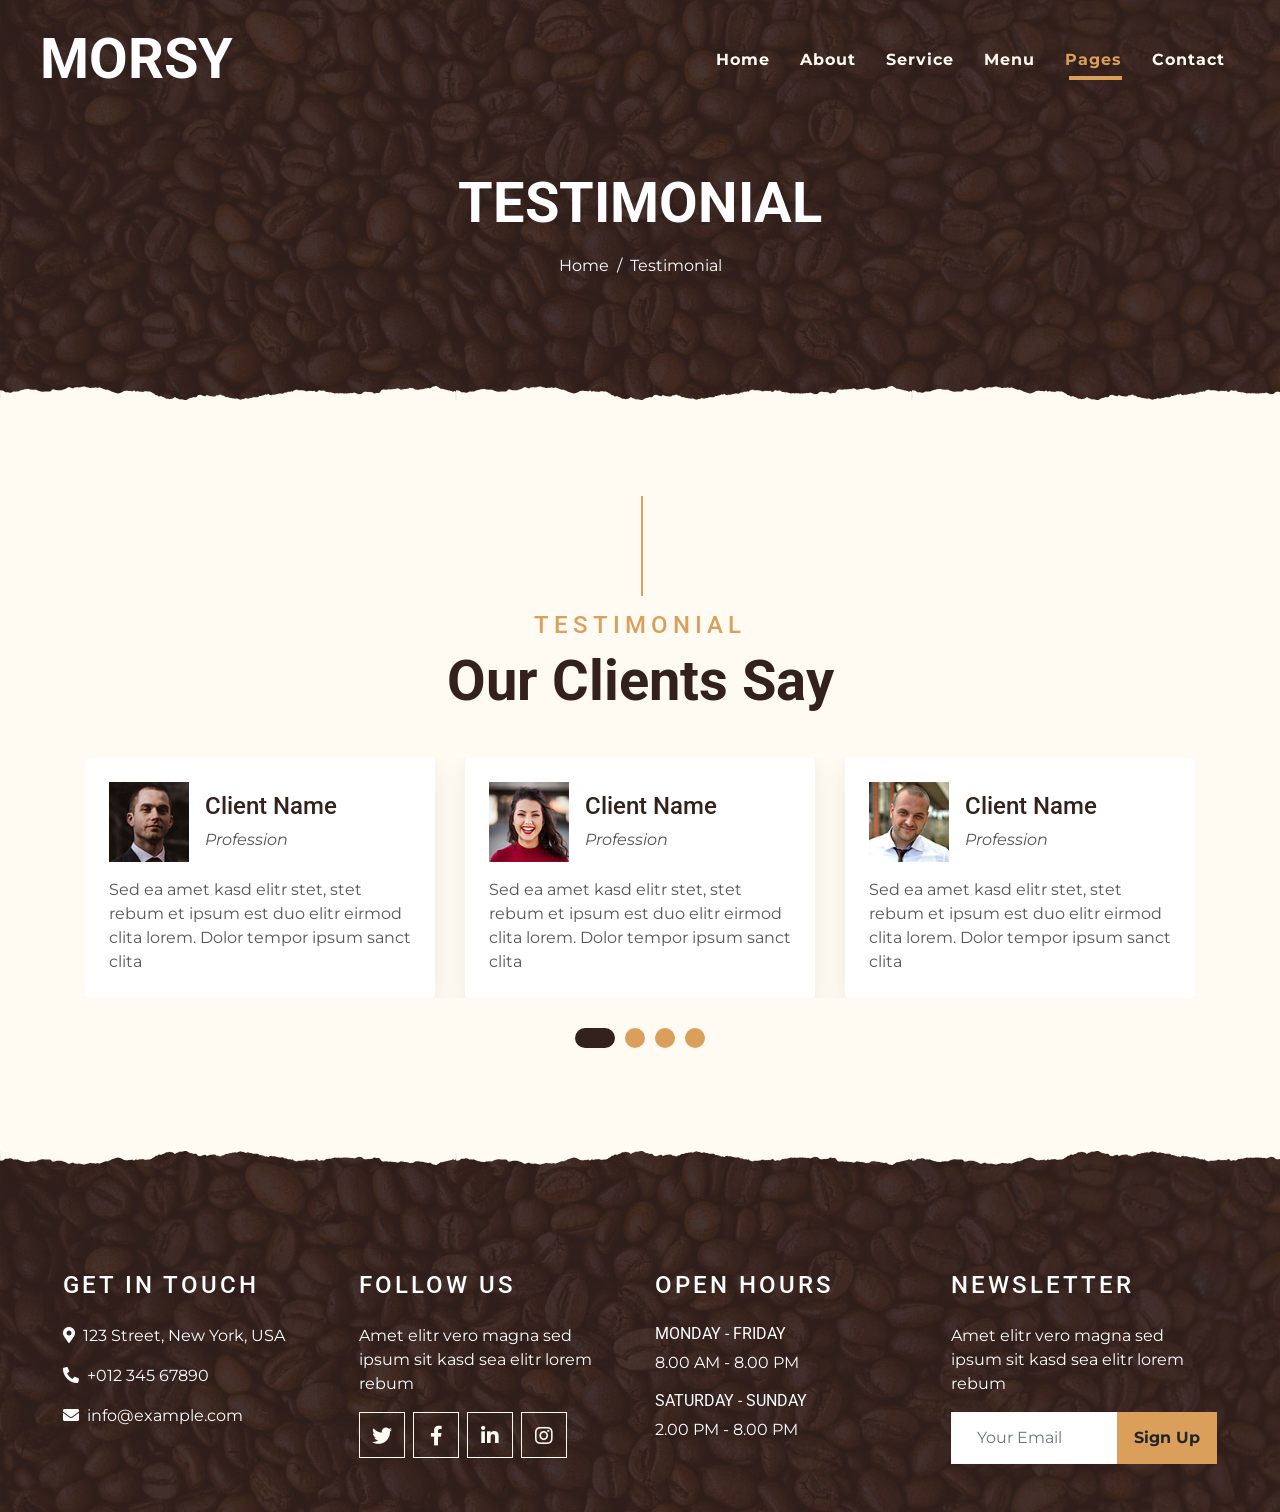
<file: testimonial.html>
﻿<!DOCTYPE html>
<html lang="en">

<head>
    <meta charset="utf-8">
    <title>Morsy Coffee</title>
    <meta content="width=device-width, initial-scale=1.0" name="viewport">
    <meta content="coffee shop, cafe, morsy, menu, reservation" name="keywords">
    <meta content="Morsy Coffee — premium coffee, fresh beans, online reservations, and warm hospitality since 1950." name="description">

    <!-- Favicon -->
    <link href="img/favicon.ico" rel="icon">

    <!-- Google Font -->
    <link rel="preconnect" href="https://fonts.gstatic.com">
    <link href="https://fonts.googleapis.com/css2?family=Montserrat:wght@200;400&family=Roboto:wght@400;500;700&display=swap" rel="stylesheet"> 

    <!-- Font Awesome -->
    <link href="https://cdnjs.cloudflare.com/ajax/libs/font-awesome/5.10.0/css/all.min.css" rel="stylesheet">

    <!-- Libraries Stylesheet -->
    <link href="lib/owlcarousel/assets/owl.carousel.min.css" rel="stylesheet">
    <link href="lib/tempusdominus/css/tempusdominus-bootstrap-4.min.css" rel="stylesheet" />

    <!-- Customized Bootstrap Stylesheet -->
    <link href="css/style.min.css" rel="stylesheet">
    <link href="css/enhancements.css" rel="stylesheet">
</head>

<body>
    <a class="skip-link" href="#main-content">Skip to main content</a>
    <!-- Navbar Start -->
    <div class="container-fluid p-0 nav-bar">
        <nav class="navbar navbar-expand-lg bg-none navbar-dark py-3">
            <a href="index.html" class="navbar-brand px-lg-4 m-0">
                <h1 class="m-0 display-4 text-uppercase text-white">MORSY</h1>
            </a>
            <button type="button" class="navbar-toggler" data-toggle="collapse" data-target="#navbarCollapse" aria-controls="navbarCollapse" aria-expanded="false" aria-label="Toggle navigation">
                <span class="navbar-toggler-icon"></span>
            </button>
            <div class="collapse navbar-collapse justify-content-between" id="navbarCollapse">
                <div class="navbar-nav ml-auto p-4">
                    <a href="index.html" class="nav-item nav-link">Home</a>
                    <a href="about.html" class="nav-item nav-link">About</a>
                    <a href="service.html" class="nav-item nav-link">Service</a>
                    <a href="menu.html" class="nav-item nav-link">Menu</a>
                    <div class="nav-item dropdown">
                        <a href="#" class="nav-link dropdown-toggle active" data-toggle="dropdown">Pages</a>
                        <div class="dropdown-menu text-capitalize">
                            <a href="reservation.html" class="dropdown-item">Reservation</a>
                            <a href="testimonial.html" class="dropdown-item active">Testimonial</a>
                        </div>
                    </div>
                    <a href="contact.html" class="nav-item nav-link">Contact</a>
                </div>
            </div>
        </nav>
    </div>
    <!-- Navbar End -->


    <!-- Page Header Start -->
    <div id="main-content" class="container-fluid page-header mb-5 position-relative overlay-bottom">
        <div class="d-flex flex-column align-items-center justify-content-center pt-0 pt-lg-5" style="min-height: 400px">
            <h1 class="display-4 mb-3 mt-0 mt-lg-5 text-white text-uppercase">Testimonial</h1>
            <div class="d-inline-flex mb-lg-5">
                <p class="m-0 text-white"><a class="text-white" href="index.html">Home</a></p>
                <p class="m-0 text-white px-2">/</p>
                <p class="m-0 text-white">Testimonial</p>
            </div>
        </div>
    </div>
    <!-- Page Header End -->


    <!-- Testimonial Start -->
    <div class="container-fluid py-5">
        <div class="container">
            <div class="section-title">
                <h4 class="text-primary text-uppercase" style="letter-spacing: 5px;">Testimonial</h4>
                <h1 class="display-4">Our Clients Say</h1>
            </div>
            <div class="owl-carousel testimonial-carousel">
                <div class="testimonial-item">
                    <div class="d-flex align-items-center mb-3">
                        <img class="img-fluid" src="img/testimonial-1.jpg" alt="Coffee shop">
                        <div class="ml-3">
                            <h4>Client Name</h4>
                            <i>Profession</i>
                        </div>
                    </div>
                    <p class="m-0">Sed ea amet kasd elitr stet, stet rebum et ipsum est duo elitr eirmod clita lorem. Dolor tempor ipsum sanct clita</p>
                </div>
                <div class="testimonial-item">
                    <div class="d-flex align-items-center mb-3">
                        <img class="img-fluid" src="img/testimonial-2.jpg" alt="Coffee shop">
                        <div class="ml-3">
                            <h4>Client Name</h4>
                            <i>Profession</i>
                        </div>
                    </div>
                    <p class="m-0">Sed ea amet kasd elitr stet, stet rebum et ipsum est duo elitr eirmod clita lorem. Dolor tempor ipsum sanct clita</p>
                </div>
                <div class="testimonial-item">
                    <div class="d-flex align-items-center mb-3">
                        <img class="img-fluid" src="img/testimonial-3.jpg" alt="Coffee shop">
                        <div class="ml-3">
                            <h4>Client Name</h4>
                            <i>Profession</i>
                        </div>
                    </div>
                    <p class="m-0">Sed ea amet kasd elitr stet, stet rebum et ipsum est duo elitr eirmod clita lorem. Dolor tempor ipsum sanct clita</p>
                </div>
                <div class="testimonial-item">
                    <div class="d-flex align-items-center mb-3">
                        <img class="img-fluid" src="img/testimonial-4.jpg" alt="Coffee shop">
                        <div class="ml-3">
                            <h4>Client Name</h4>
                            <i>Profession</i>
                        </div>
                    </div>
                    <p class="m-0">Sed ea amet kasd elitr stet, stet rebum et ipsum est duo elitr eirmod clita lorem. Dolor tempor ipsum sanct clita</p>
                </div>
            </div>
        </div>
    </div>
    <!-- Testimonial End -->


    <!-- Footer Start -->
    <div class="container-fluid footer text-white mt-5 pt-5 px-0 position-relative overlay-top">
        <div class="row mx-0 pt-5 px-sm-3 px-lg-5 mt-4">
            <div class="col-lg-3 col-md-6 mb-5">
                <h4 class="text-white text-uppercase mb-4" style="letter-spacing: 3px;">Get In Touch</h4>
                <p><i class="fa fa-map-marker-alt mr-2"></i>123 Street, New York, USA</p>
                <p><i class="fa fa-phone-alt mr-2"></i>+012 345 67890</p>
                <p class="m-0"><i class="fa fa-envelope mr-2"></i>info@example.com</p>
            </div>
            <div class="col-lg-3 col-md-6 mb-5">
                <h4 class="text-white text-uppercase mb-4" style="letter-spacing: 3px;">Follow Us</h4>
                <p>Amet elitr vero magna sed ipsum sit kasd sea elitr lorem rebum</p>
                <div class="d-flex justify-content-start">
                    <a class="btn btn-lg btn-outline-light btn-lg-square mr-2" href="#"><i class="fab fa-twitter"></i></a>
                    <a class="btn btn-lg btn-outline-light btn-lg-square mr-2" href="#"><i class="fab fa-facebook-f"></i></a>
                    <a class="btn btn-lg btn-outline-light btn-lg-square mr-2" href="#"><i class="fab fa-linkedin-in"></i></a>
                    <a class="btn btn-lg btn-outline-light btn-lg-square" href="#"><i class="fab fa-instagram"></i></a>
                </div>
            </div>
            <div class="col-lg-3 col-md-6 mb-5">
                <h4 class="text-white text-uppercase mb-4" style="letter-spacing: 3px;">Open Hours</h4>
                <div>
                    <h6 class="text-white text-uppercase">Monday - Friday</h6>
                    <p>8.00 AM - 8.00 PM</p>
                    <h6 class="text-white text-uppercase">Saturday - Sunday</h6>
                    <p>2.00 PM - 8.00 PM</p>
                </div>
            </div>
            <div class="col-lg-3 col-md-6 mb-5">
                <h4 class="text-white text-uppercase mb-4" style="letter-spacing: 3px;">Newsletter</h4>
                <p>Amet elitr vero magna sed ipsum sit kasd sea elitr lorem rebum</p>
                <div class="w-100">
                    <div class="input-group">
                        <input type="text" class="form-control border-light" style="padding: 25px;" placeholder="Your Email">
                        <div class="input-group-append">
                            <button class="btn btn-primary font-weight-bold px-3">Sign Up</button>
                        </div>
                    </div>
                </div>
            </div>
        </div>
</div>
    <!-- Footer End -->


    <!-- Back to Top -->
    <a href="#" class="btn btn-lg btn-primary btn-lg-square back-to-top"><i class="fa fa-angle-double-up"></i></a>


    <!-- JavaScript Libraries -->
    <script src="https://code.jquery.com/jquery-3.4.1.min.js"></script>
    <script src="https://stackpath.bootstrapcdn.com/bootstrap/4.4.1/js/bootstrap.bundle.min.js"></script>
    <script src="lib/easing/easing.min.js"></script>
    <script src="lib/owlcarousel/owl.carousel.min.js"></script>
    <script src="js/main.js"></script>
</body>

</html>
</file>
<file: css/enhancements.css>
/* Morsy Coffee UI/UX enhancements */

html {
  scroll-behavior: smooth;
}

@media (prefers-reduced-motion: reduce) {
  html {
    scroll-behavior: auto;
  }

  *,
  *::before,
  *::after {
    animation-duration: 0.01ms !important;
    animation-iteration-count: 1 !important;
    transition-duration: 0.01ms !important;
  }

  .carousel-item.active .hero-line,
  .reveal-stagger .reveal-stagger-item {
    opacity: 1 !important;
    transform: none !important;
  }
}

.skip-link {
  position: absolute;
  top: -100%;
  left: 1rem;
  z-index: 10000;
  padding: 0.75rem 1.25rem;
  background: #DA9F5B;
  color: #33211D;
  font-weight: 700;
  text-decoration: none;
  border-radius: 0 0 4px 4px;
}

.skip-link:focus {
  top: 0;
  outline: 3px solid #fff;
  outline-offset: 2px;
}

.container-fluid.nav-bar.nav-scrolled {
  position: fixed;
  top: 0;
  left: 0;
  right: 0;
  background: rgba(51, 33, 29, 0.97);
  box-shadow: 0 4px 20px rgba(0, 0, 0, 0.15);
  transition: background 0.3s ease, box-shadow 0.3s ease;
}

.container-fluid.nav-bar.nav-scrolled .navbar {
  padding-top: 0.5rem !important;
  padding-bottom: 0.5rem !important;
}

.btn {
  transition: transform 0.2s ease, box-shadow 0.2s ease, background-color 0.2s ease;
}

.btn:hover {
  transform: translateY(-2px);
  box-shadow: 0 6px 16px rgba(51, 33, 29, 0.2);
}

.btn:focus,
.form-control:focus,
.custom-select:focus {
  box-shadow: 0 0 0 0.2rem rgba(218, 159, 91, 0.45);
  border-color: #DA9F5B;
}

.navbar-dark .navbar-nav .nav-link {
  position: relative;
  transition: color 0.2s ease;
}

.navbar-dark .navbar-nav .nav-link::after {
  content: "";
  position: absolute;
  left: 15px;
  right: 15px;
  bottom: 0;
  height: 2px;
  background: #DA9F5B;
  transform: scaleX(0);
  transition: transform 0.25s ease;
}

.navbar-dark .navbar-nav .nav-link:hover::after,
.navbar-dark .navbar-nav .nav-link.active::after {
  transform: scaleX(1);
}

.service-icon,
.menu-price {
  transition: transform 0.25s ease;
}

.row.align-items-center:hover .service-icon,
.row.align-items-center:hover .menu-price {
  transform: scale(1.08);
}

.testimonial-item {
  padding: 1.5rem;
  background: #fff;
  border-radius: 4px;
  box-shadow: 0 8px 24px rgba(51, 33, 29, 0.08);
  transition: transform 0.3s ease, box-shadow 0.3s ease;
  height: 100%;
}

.testimonial-item:hover {
  transform: translateY(-4px);
  box-shadow: 0 12px 32px rgba(51, 33, 29, 0.12);
}

.carousel-item img {
  object-fit: cover;
  min-height: 400px;
  max-height: 85vh;
}

.reveal {
  opacity: 0;
  transform: translateY(24px);
  transition: opacity 0.6s ease, transform 0.6s ease;
}

.reveal.reveal-visible {
  opacity: 1;
  transform: translateY(0);
}

.page-header a.text-white:hover {
  color: #DA9F5B !important;
  text-decoration: none;
}

.footer .btn-lg-square:hover {
  background: #DA9F5B;
  border-color: #DA9F5B;
  color: #33211D;
}

.back-to-top {
  opacity: 0;
  visibility: hidden;
  transition: opacity 0.3s ease, visibility 0.3s ease;
}

.back-to-top.show {
  opacity: 1;
  visibility: visible;
  display: flex !important;
  align-items: center;
  justify-content: center;
}

img[loading="lazy"] {
  background: #f5efe6;
}

/* Hero carousel text animation */
.carousel-item.active .hero-line {
  animation: heroFadeUp 0.7s ease forwards;
  opacity: 0;
}

.carousel-item.active .hero-line-delay {
  animation-delay: 0.15s;
}

.carousel-item.active .hero-line-delay-2 {
  animation-delay: 0.3s;
}

@keyframes heroFadeUp {
  from {
    opacity: 0;
    transform: translateY(20px);
  }
  to {
    opacity: 1;
    transform: translateY(0);
  }
}

/* Process section */
.process-section {
  background: #fff;
}

.process-card {
  background: #FFFBF2;
  border: 1px solid rgba(218, 159, 91, 0.25);
  transition: transform 0.35s ease, box-shadow 0.35s ease, border-color 0.35s ease;
}

.process-card:hover {
  transform: translateY(-8px);
  box-shadow: 0 12px 28px rgba(51, 33, 29, 0.1);
  border-color: #DA9F5B;
}

.process-icon {
  width: 70px;
  height: 70px;
  display: flex;
  align-items: center;
  justify-content: center;
  border-radius: 50%;
  background: #DA9F5B;
  color: #33211D;
  font-size: 1.5rem;
  transition: transform 0.35s ease;
}

.process-card:hover .process-icon {
  transform: rotate(8deg) scale(1.1);
}

/* Featured drinks */
.featured-section {
  background: linear-gradient(180deg, #FFFBF2 0%, #fff 100%);
}

.drink-card {
  background: #fff;
  overflow: hidden;
  box-shadow: 0 8px 24px rgba(51, 33, 29, 0.08);
  transition: transform 0.35s ease, box-shadow 0.35s ease;
}

.drink-card:hover {
  transform: translateY(-10px);
  box-shadow: 0 16px 40px rgba(51, 33, 29, 0.14);
}

.drink-card-img-wrap {
  position: relative;
  overflow: hidden;
}

.drink-card-img-wrap img {
  height: 220px;
  object-fit: cover;
  transition: transform 0.5s ease;
}

.drink-card:hover .drink-card-img-wrap img {
  transform: scale(1.08);
}

.drink-badge {
  position: absolute;
  top: 12px;
  left: 12px;
  background: #33211D;
  color: #DA9F5B;
  font-size: 0.75rem;
  font-weight: 700;
  text-transform: uppercase;
  letter-spacing: 1px;
  padding: 0.35rem 0.75rem;
}

.drink-price {
  font-size: 1.25rem;
  font-weight: 700;
  color: #DA9F5B;
}

/* Stats */
.stats-section {
  background: linear-gradient(rgba(51, 33, 29, 0.92), rgba(51, 33, 29, 0.92)), url(../img/bg.jpg);
  background-position: center;
  background-size: cover;
  background-attachment: fixed;
}

.stat-item {
  padding: 1rem;
  transition: transform 0.3s ease;
}

.stat-item:hover {
  transform: scale(1.05);
}

/* Gallery */
.gallery-item {
  position: relative;
  display: block;
  overflow: hidden;
  border-radius: 4px;
  box-shadow: 0 6px 20px rgba(51, 33, 29, 0.1);
}

.gallery-item img {
  height: 260px;
  object-fit: cover;
  transition: transform 0.5s ease;
}

.gallery-overlay {
  position: absolute;
  inset: 0;
  background: rgba(51, 33, 29, 0.55);
  display: flex;
  align-items: center;
  justify-content: center;
  opacity: 0;
  transition: opacity 0.35s ease;
}

.gallery-overlay i {
  font-size: 2rem;
  color: #DA9F5B;
  transform: scale(0.8);
  transition: transform 0.35s ease;
}

.gallery-item:hover img {
  transform: scale(1.1);
}

.gallery-item:hover .gallery-overlay {
  opacity: 1;
}

.gallery-item:hover .gallery-overlay i {
  transform: scale(1);
}

/* Staggered scroll reveal */
.reveal-stagger .reveal-stagger-item {
  opacity: 0;
  transform: translateY(28px);
  transition: opacity 0.55s ease, transform 0.55s ease;
}

.reveal-stagger.reveal-visible .reveal-stagger-item:nth-child(1) { transition-delay: 0.05s; }
.reveal-stagger.reveal-visible .reveal-stagger-item:nth-child(2) { transition-delay: 0.15s; }
.reveal-stagger.reveal-visible .reveal-stagger-item:nth-child(3) { transition-delay: 0.25s; }
.reveal-stagger.reveal-visible .reveal-stagger-item:nth-child(4) { transition-delay: 0.35s; }
.reveal-stagger.reveal-visible .reveal-stagger-item:nth-child(5) { transition-delay: 0.45s; }
.reveal-stagger.reveal-visible .reveal-stagger-item:nth-child(6) { transition-delay: 0.55s; }

.reveal-stagger.reveal-visible .reveal-stagger-item {
  opacity: 1;
  transform: translateY(0);
}

@media (max-width: 768px) {
  .stats-section {
    background-attachment: scroll;
  }

  .drink-card-img-wrap img,
  .gallery-item img {
    height: 200px;
  }
}
</file>
